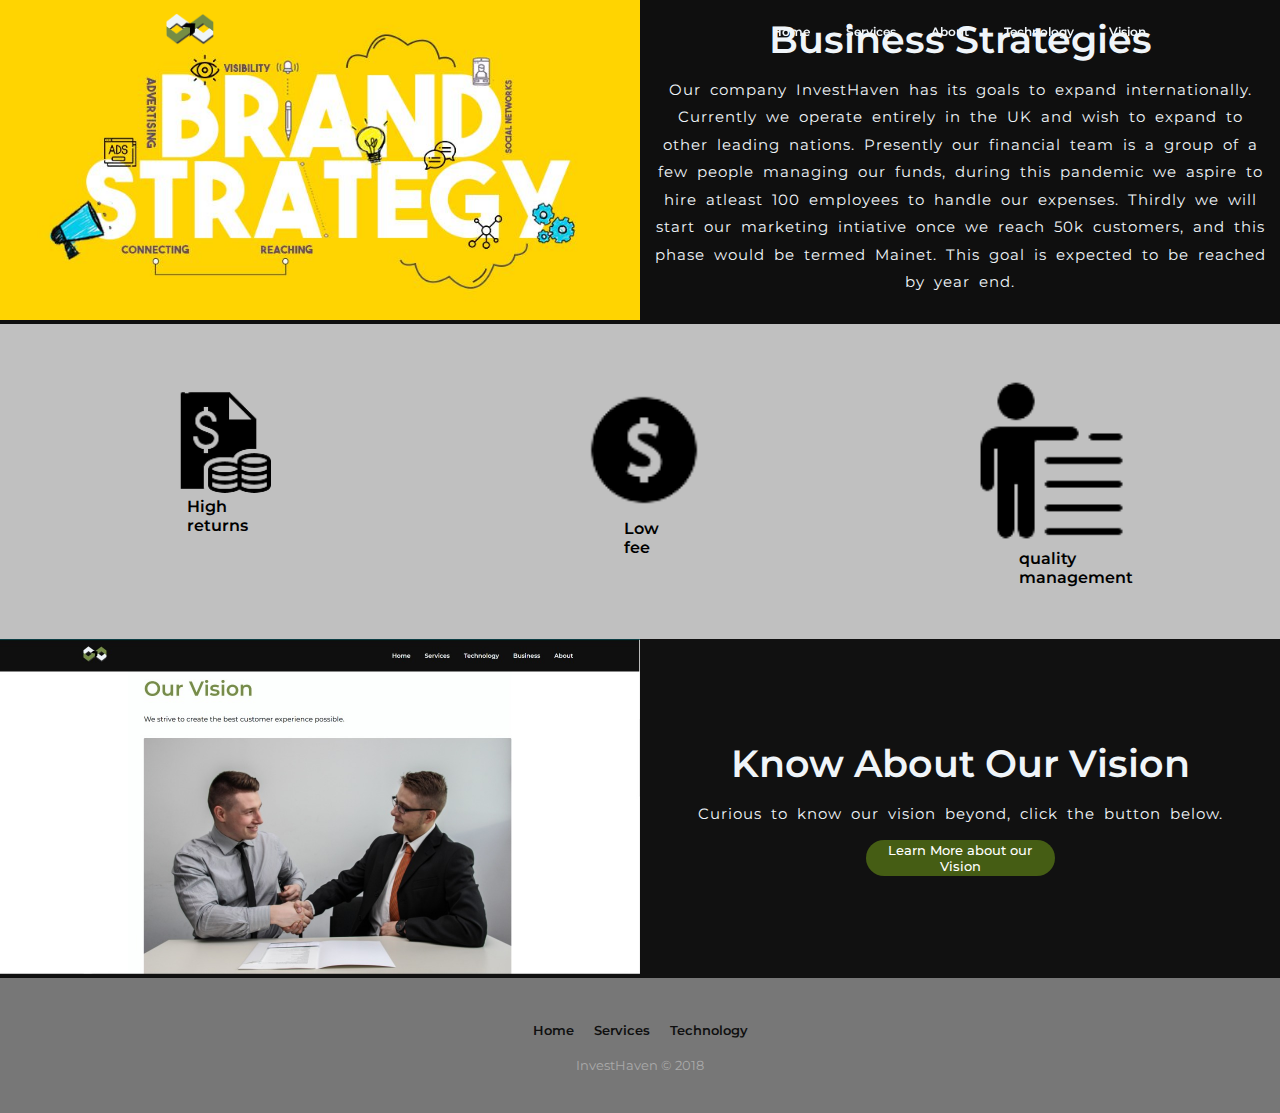
<file: business.html>
<!DOCTYPE html>
<html lang="en">
<head>
    <meta charset="UTF-8">
    <meta http-equiv="X-UA-Compatible" content="IE=edge">
    <meta name="viewport" content="width=device-width, initial-scale=1.0">
    <link rel="shortcut icon" type="image/jpg" href="favicon.ico"/>
    <link rel="stylesheet" href="business.css">
    <script src="https://cdnjs.cloudflare.com/ajax/libs/jquery/3.6.0/jquery.min.js" charset="utf-8"></script>
    <title>InvestHaven</title>
</head>
<body>
    <div class="container-user" id="navbar">
                <header>
            <img src="logo.png" class="logo" alt="logo">

                    <nav >


                        <ul id="nav">
                            <a href="../investHaven/index.html"><li>Home</li></a>
                            <a href="service.html"><li>Services</li></a>
                            <a href="creator.html"><li>About</li></a>
                            <a href="functionailty.html"><li>Technology</li></a>
                            <a href="vision.html"><li>Vision</li></a>
                        </ul>

                    </nav>
                </header>
        </div>

        <div class="sustain-file">
            <div class="sustainable-img">
                <div id="carousel" class="carousel slide" data-mdb-ride="carousel">
                  <div class="carousel-inner">
                    <div class="carousel-item active">
                      <img src="blogimage.jpg" class="d-block w-100" alt="..."/>
                    </div>
                  </div>
                </div>
              </div>
            <div class="sustainable-txt">
              <h2>Business Strategies</h2>
              <p class="text-align"> Our company InvestHaven has its goals to expand internationally. Currently we operate entirely in the UK and wish to expand to other leading nations. Presently our financial team is a group of a few people managing our funds, during this pandemic we aspire to hire atleast 100 employees to handle our expenses. Thirdly we will start our marketing intiative once we reach 50k customers, and this phase would be termed Mainet. This goal is expected to be reached by year end. </p>
            </div>

          </div>
        </section>


        <section class="data">
          <div class="data1">
              <img src="icons8-investment-100-removebg-preview.png" alt="rocket">
              <p class="companies">High returns</p>

          </div>
          <div class="data2" >
              <img src="icons8-cheap-2-64-removebg-preview.png" alt="people">
              <p class="companies" id = "daily">Low fee</p>

          </div>
          <div class="data3" >
              <img src="icons8-management-100-removebg-preview.png" alt="people">
              <p class="companies" id = "total">quality management</p>

          </div>
      </section>





    <div class="sustain-file" id = "random_colour">
        <div class="sustainable-img">
            <div id="carousel" class="carousel slide" data-mdb-ride="carousel">
              <div class="carousel-inner">
                <div class="carousel-item active">
                  <img src="pepe.jpeg" class="d-block w-100" alt="..."/>
                </div>
              </div>
            </div>
       </div>

        <div class="sustainable-txt">
          <h2>Know About Our Vision</h2>
          <p>Curious to know our vision beyond, click the button below.  </p>
          <a href="vision.html"><button type="button" class="btn-infom" >Learn More about our Vision</button></a>
        </div>

    </div>

        <div class="footer">
          <div class="footer-basic">

            <footer>
                <!-- <div class="social"><a href="#"><img src="https://i.ibb.co/x7P24fL/facebook.png" class="footer-img"/></a></a><a href="#"><img src="https://i.ibb.co/ySwtH4B/instagram.png" class="footer-img"/></a><a href="#"><img src="https://i.ibb.co/Wnxq2Nq/twitter.png" class="footer-img"/></a></div> -->
                <ul class="list-inline">
                    <li class="list-inline-item"><a href="../investHaven/index.html">Home</a></li>
                    <li class="list-inline-item"><a href="service.html">Services</a></li>
                    <li class="list-inline-item"><a href="functionailty.html">Technology</a></li>
                </ul>
                <p class="copyright">InvestHaven © 2018</p>
            </footer>
        </div>
        </div>

        <script type = "text/javascript">
    $(document).ready(function() {
    var card = $(".card");

    $(window).scroll(function() {

        var height = $('#navbar').height();
        var scrollTop = $(window).scrollTop();

        if (scrollTop >= height) {
            $('#navbar').addClass('sticky');
        } else {
            $('#navbar').removeClass('sticky');
        }

    });
});</script>
</body>
</html>
</file>
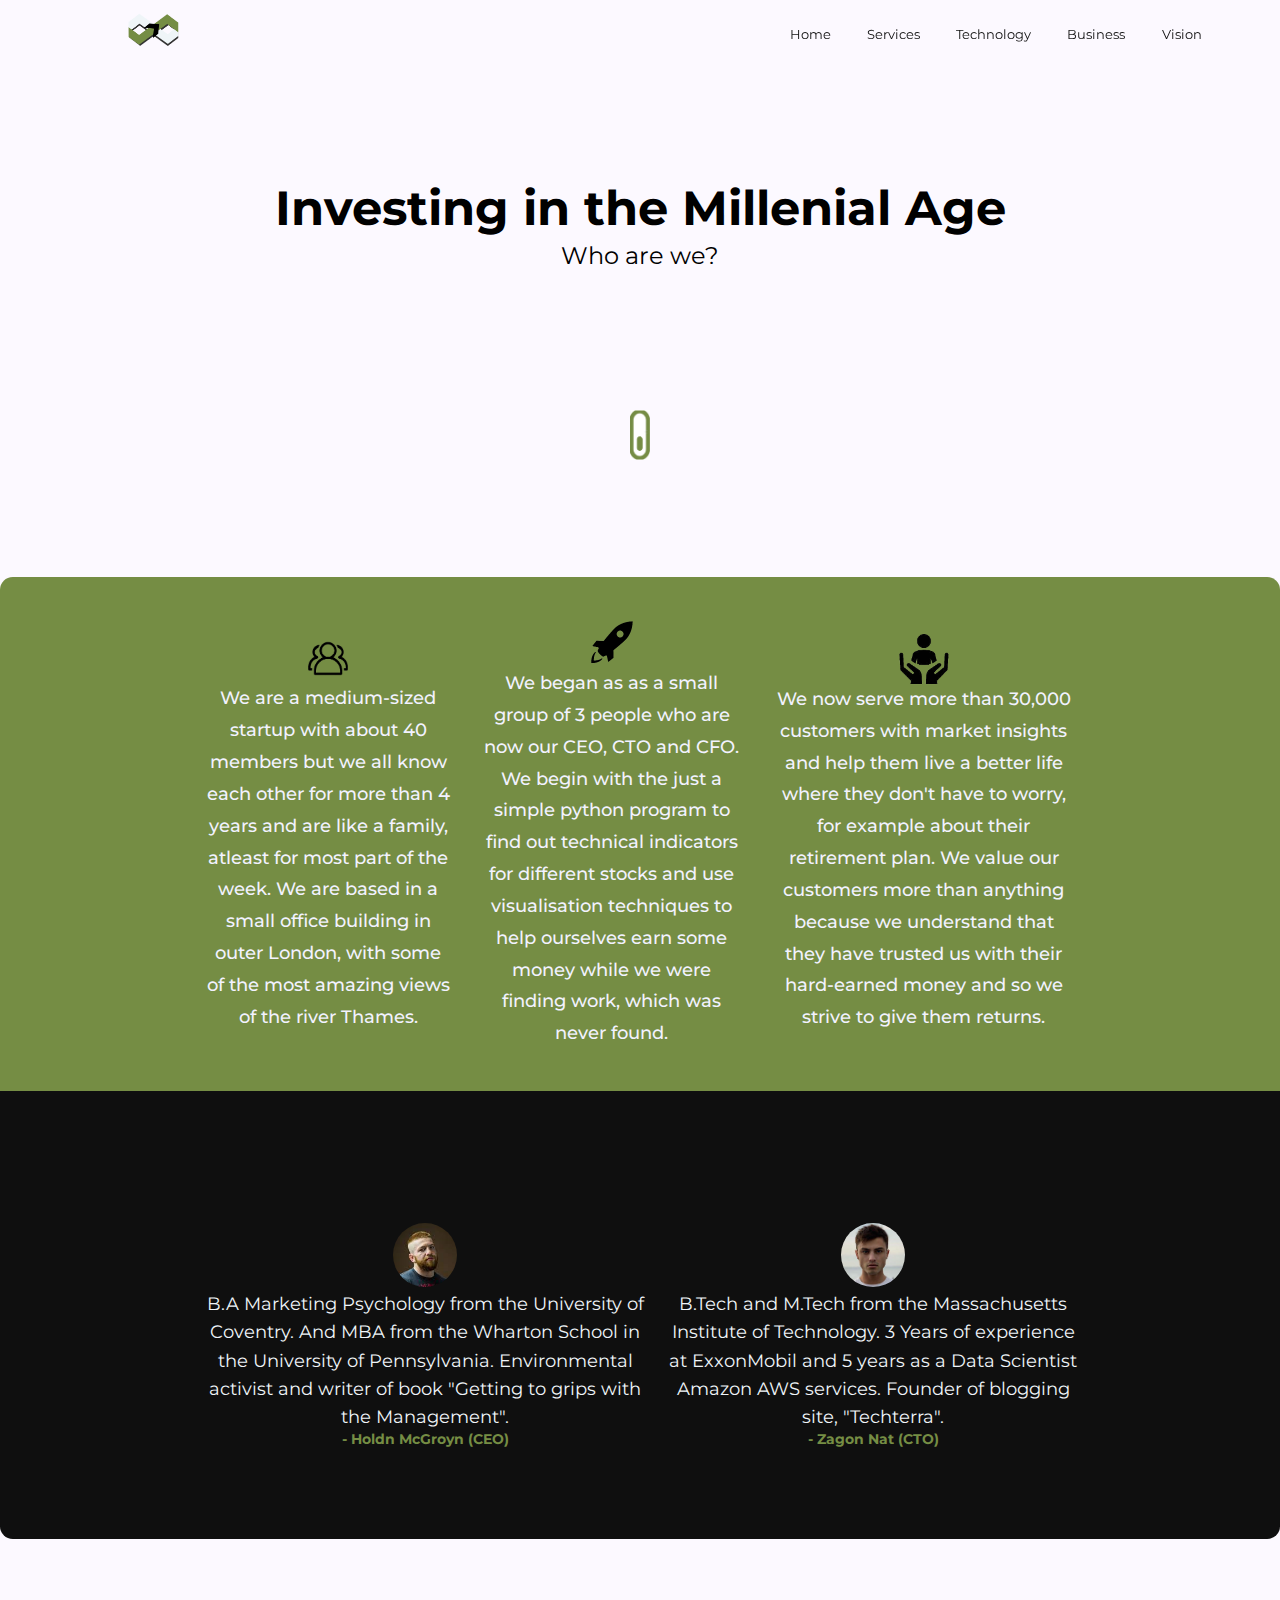
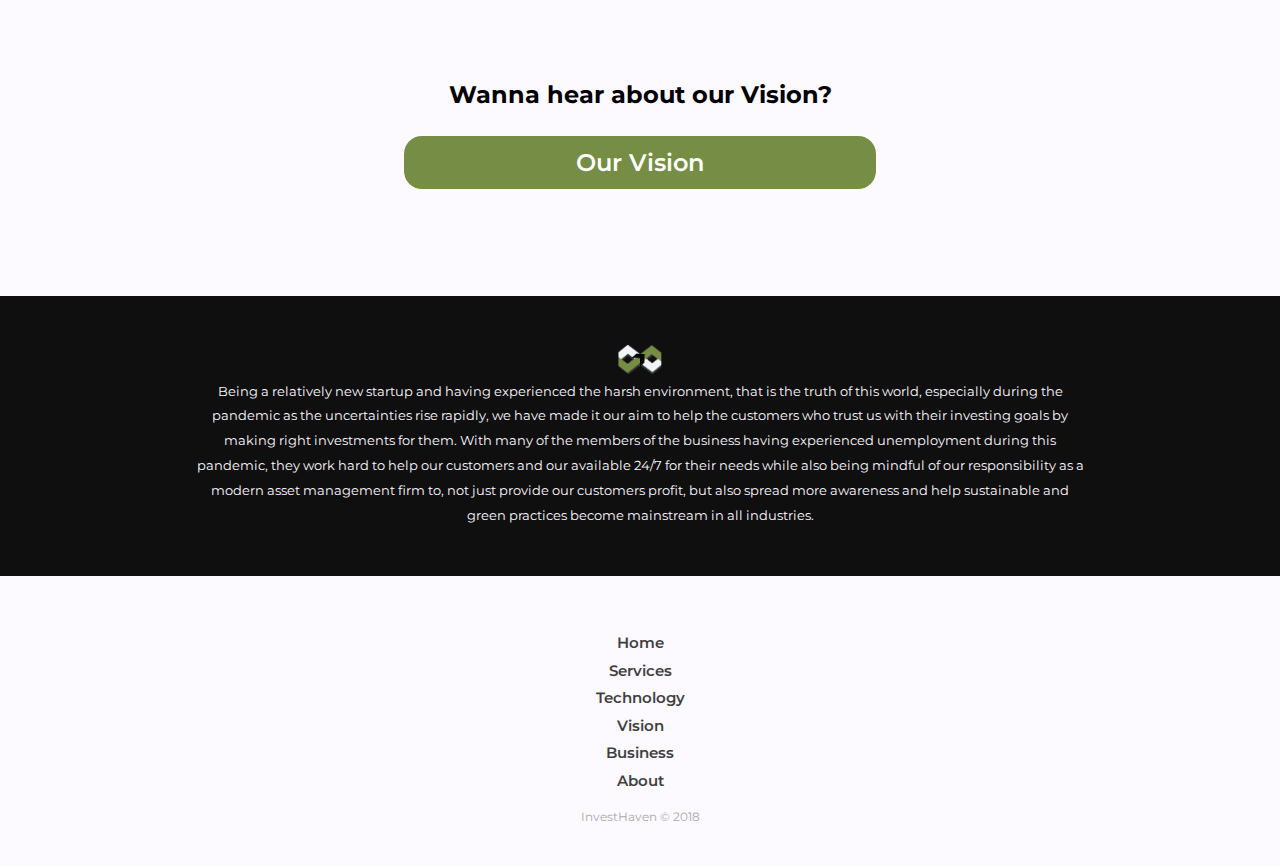
<file: creator.html>
<!DOCTYPE html>
<html lang="en">
	<head>
		<meta charset="UTF-8">
		<meta name="viewport" content="width=device_width, initial-scale=1.0">
		<meta http-equiv="X-UA-Compatible" content="ie=edge">
		<title>InvestHaven</title>
		<link rel="shortcut icon" type="image/jpg" href="favicon.ico"/>
		<link href="https://cdn.jsdelivr.net/npm/bootstrap@5.0.2/dist/css/bootstrap.min.css" rel="stylesheet" integrity="sha384-EVSTQN3/azprG1Anm3QDgpJLIm9Nao0Yz1ztcQTwFspd3yD65VohhpuuCOmLASjC" crossorigin="anonymous">
<script src="https://ajax.googleapis.com/ajax/libs/jquery/3.5.1/jquery.min.js"></script>
   <script src="https://cdn.jsdelivr.net/npm/bootstrap@5.0.2/dist/js/bootstrap.bundle.min.js" integrity="sha384-MrcW6ZMFYlzcLA8Nl+NtUVF0sA7MsXsP1UyJoMp4YLEuNSfAP+JcXn/tWtIaxVXM" crossorigin="anonymous"></script>
		<link rel="stylesheet" type="text/css" href="creator.css">
	</head>
	<body>
		<div class="container-user" id="navbar">
			<header>
        <img src="logo.png" class="logo" alt="logo">

				<nav>
					<ul id="nav">
						<a href="../investHaven/index.html"><li>Home</li></a>
						<a href="service.html"><li>Services</li></a>
            <a href="functionailty.html"><li>Technology</li></a>
            <a href="business.html"><li>Business</li></a>
						<a href="vision.html"><li>Vision</li></a>
					</ul>
				</nav>
			</header>
		</div>
		<!-- <div class="container-user" id="navbar">
			<header>

				<img src="images/logo.png" class="logo" alt="logo">

				<nav>
					<a href="#" class="hide-desktop" >
						<img src="images/ham.svg" alt="toggle-menu" class="menu" id="menu">
					</a>

					<ul id="nav" class="show-desktop hide-mobile">
						<li id="exit" class="exit-btn hide-dekstop"><span><img src="images/exit.svg" alt="exit menu button"></span></li>
						<a href="#home"><li>Home</li></a>
						<!-- <a href="#services"><li>Services</li></a> -->
						<!--<a href="#about"><li>About</li></a>
						<a href="#contact"><li>Contact</li></a>
					</ul>
				</nav>
			</header>
		</div> -->
		<div class="container">




			<section>
				<!-- <img src="images/server.svg" alt="server graphic" class="server"> -->

				<h1>Investing in the Millenial Age</h1>
				<p class="subhead">Who are we?</p>

				<img src="greenscroller.png" alt="scroll hint" class="scroll hide-mobile show-desktop">
			</section>

		</div>

		<div class="green-container">
			<div class="container">
				<ul>
					<li>
						<img src="team.png" alt="calender">
						<p>We are a medium-sized startup with about 40 members but we all know each other for more than 4 years and are like a family, atleast for most part of the week. We are based in a small office building in outer London, with some of the most amazing views of the river Thames. </p>
					</li>
					<li>
						<img src="startup.png" class="startup-img" style="width:25%" alt="calender">
						<p>We began as as a small group of 3 people who are now our CEO, CTO and CFO. We begin with the just a simple python program to find out technical indicators for different stocks and use visualisation techniques to help ourselves earn some money while we were finding work, which was never found.</p>
					</li>
					<li>
						<img src="customer-exp.png" style="width:25%" alt="calender">
						<p>We now serve more than 30,000 customers with market insights and help them live a better life where they don't have to worry, for example about their retirement plan. We value our customers more than anything because we understand that they have trusted us with their hard-earned money and so we strive to give them returns.</p>
					</li>
				</ul>
			</div>
		</div>

		<div class="gray-container">
			<div class="container">
				<ul>
					<li>
						<figure>
							<img src="ginger.jfif" alt="user">
							<blockquote>B.A Marketing Psychology from the University of Coventry. And MBA from the Wharton School in the University of Pennsylvania. Environmental activist and writer of book "Getting to grips with the Management".</blockquote>
							<figcaption>- Holdn McGroyn (CEO)</figcaption>
						</figure>
					</li>
					<li>
						<figure>
							<img src="cto.png" alt="user">
							<blockquote>B.Tech and M.Tech from the Massachusetts Institute of Technology. 3 Years of experience at ExxonMobil and 5 years as a Data Scientist Amazon AWS services. Founder of blogging site, "Techterra".</blockquote>
							<figcaption>- Zagon Nat (CTO)</figcaption>
						</figure>
					</li>
				</ul>
			</div>
		</div>

		<div class="container cta-container">
			<h2>Wanna hear about our Vision?</h2>
			<a href="vision.html" class="cta">Our Vision</a>
		</div>

		<footer>
			<div class="pre-footer-container">
				<div class="container">
					<a href="#">
						<img src="logo.png" alt="logo" class="logo">
					</a>
					<p class="address">Being a relatively new startup and having experienced the harsh environment, that is the truth of this world, especially during the pandemic as the uncertainties rise rapidly, we have made it our aim to help the customers who trust us with their investing goals by making right investments for them. With many of the members of the business having experienced unemployment during this pandemic, they work hard to help our customers and our available 24/7 for their needs while also being mindful of our responsibility as a modern asset management firm to, not just provide our customers profit, but also spread more awareness and help sustainable and green practices become mainstream in all industries.</p>

				</div>
			</div>
			<div class="footer">
	      <div class="footer-basic">
	        <footer>
	            <!-- <div class="social"><a href="#"><img src="https://i.ibb.co/x7P24fL/facebook.png" class="footer-img"/></a></a><a href="#"><img src="https://i.ibb.co/ySwtH4B/instagram.png" class="footer-img"/></a><a href="#"><img src="https://i.ibb.co/Wnxq2Nq/twitter.png" class="footer-img"/></a></div> -->
	            <ul class="list-inline">
								<li class="list-inline-item"><a href="../investHaven/index.html">Home</a></li>
								<li class="list-inline-item"><a href="service.html">Services</a></li>
								<li class="list-inline-item"><a href="functionality.html">Technology</a></li>
								<li class="list-inline-item"><a href="vision.html">Vision</a></li>
								<li class="list-inline-item"><a href="business.html">Business</a></li>
								<li class="list-inline-item"><a href="creator.html">About</a></li>
	            </ul>
	            <p class="copyright">InvestHaven © 2018</p>
	        </footer>
	    </div>
	    </div>
		</footer>
		<!-- <div class="format-container"></div> -->





		<script>
		$(document).ready(function() {
			// var card = $(".card");

			$(window).scroll(function() {

					var height = $('#navbar').height();
					var scrollTop = $(window).scrollTop();

					if (scrollTop >= height) {
							$('#navbar').addClass('sticky');
					} else {
							$('#navbar').removeClass('sticky');
					}

			});
		});
			var menu = document.getElementById('menu');
			var nav = document.getElementById('nav');
			var exit = document.getElementById('exit');

			menu.addEventListener('click', function(e){
				nav.classList.toggle('hide-mobile')
				e.preventDefault();
			});

			exit.addEventListener('click', function(e){
				nav.classList.toggle('hide-mobile')
				e.preventDefault();
			});
		</script>
	</body>
</html>
</file>
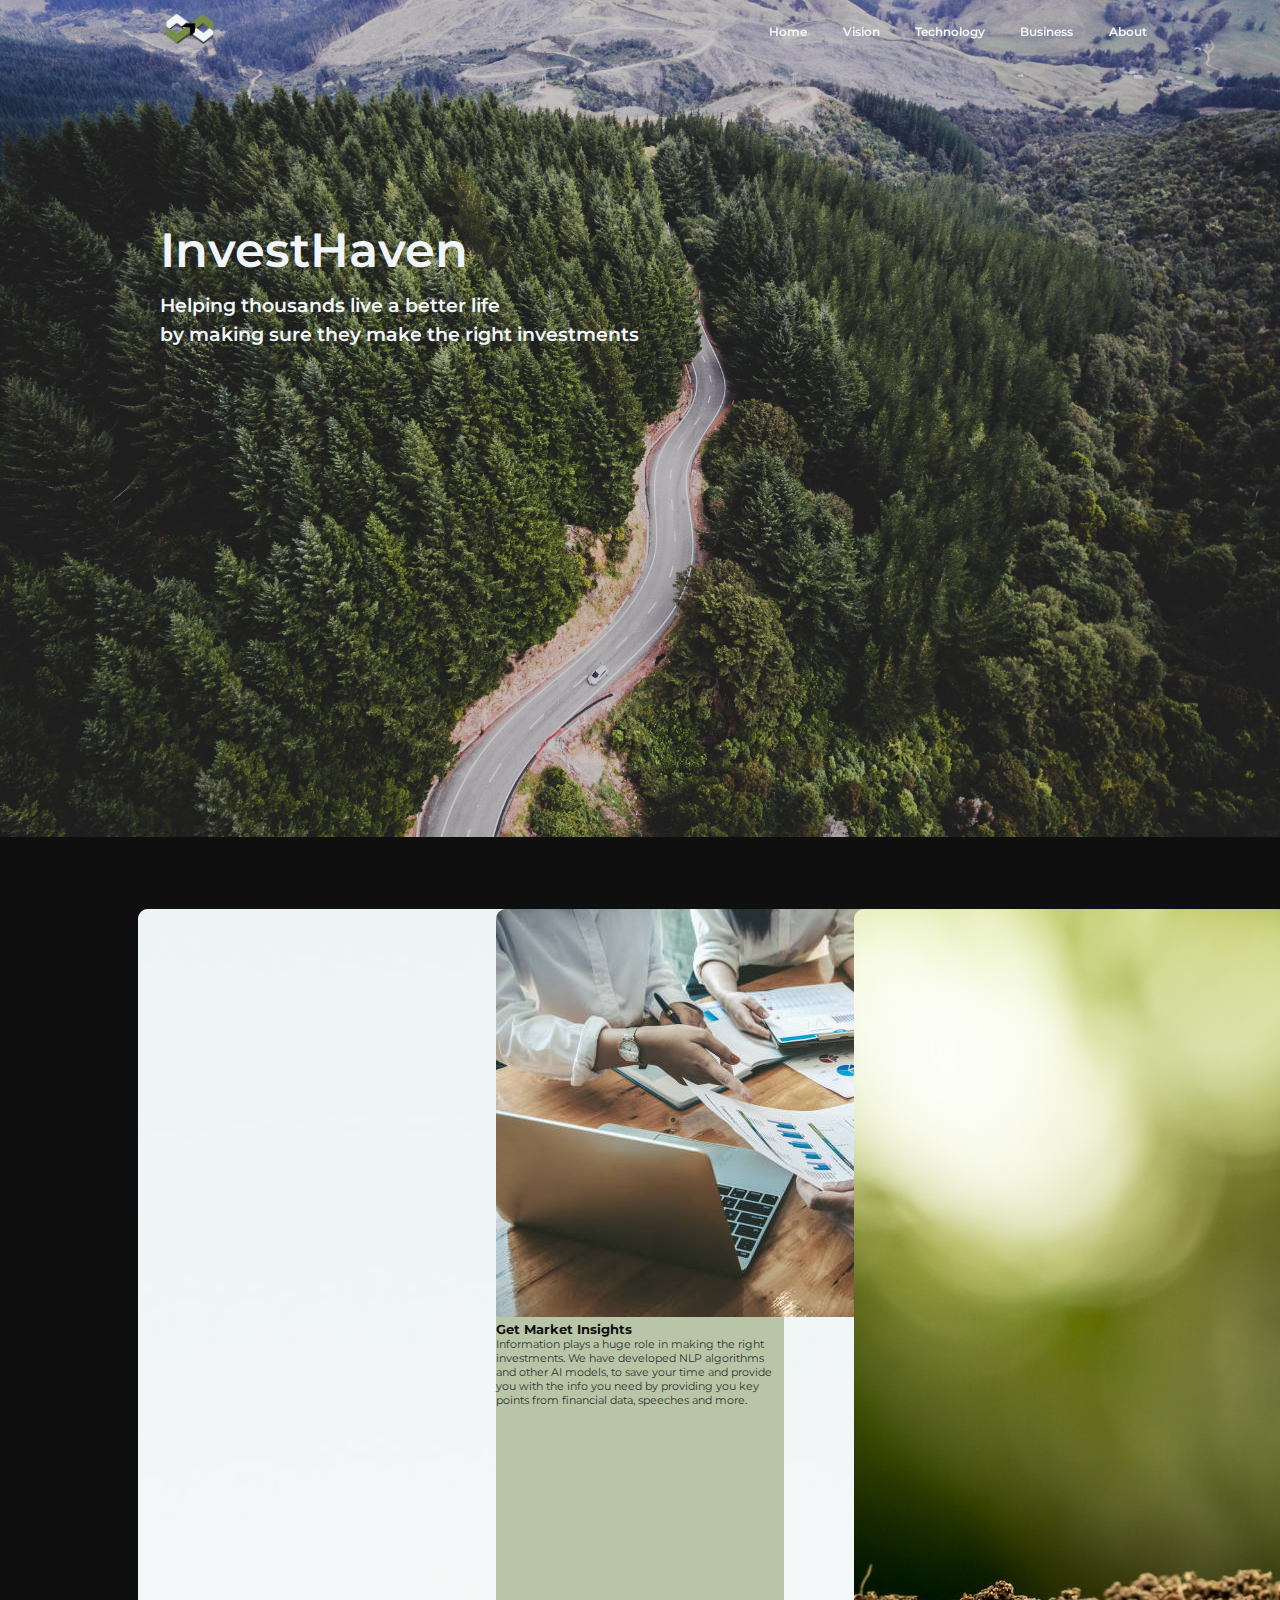
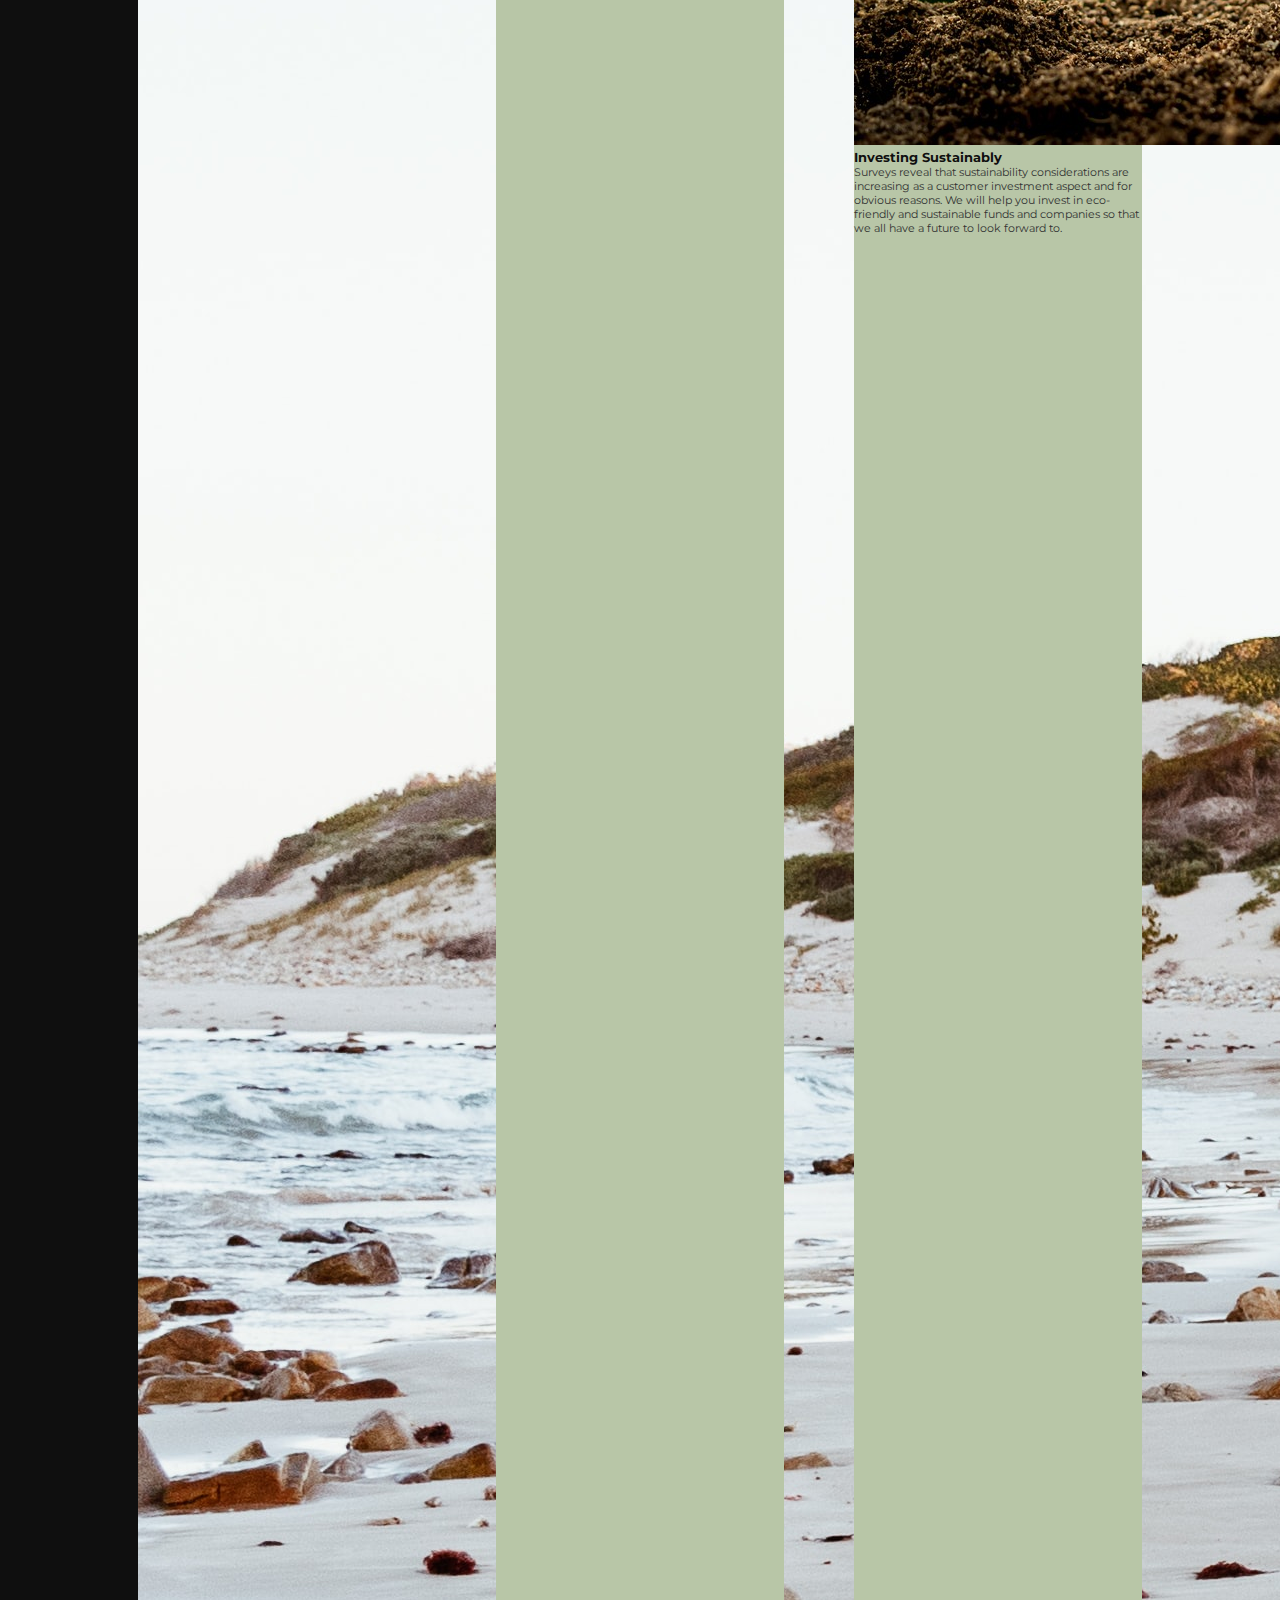
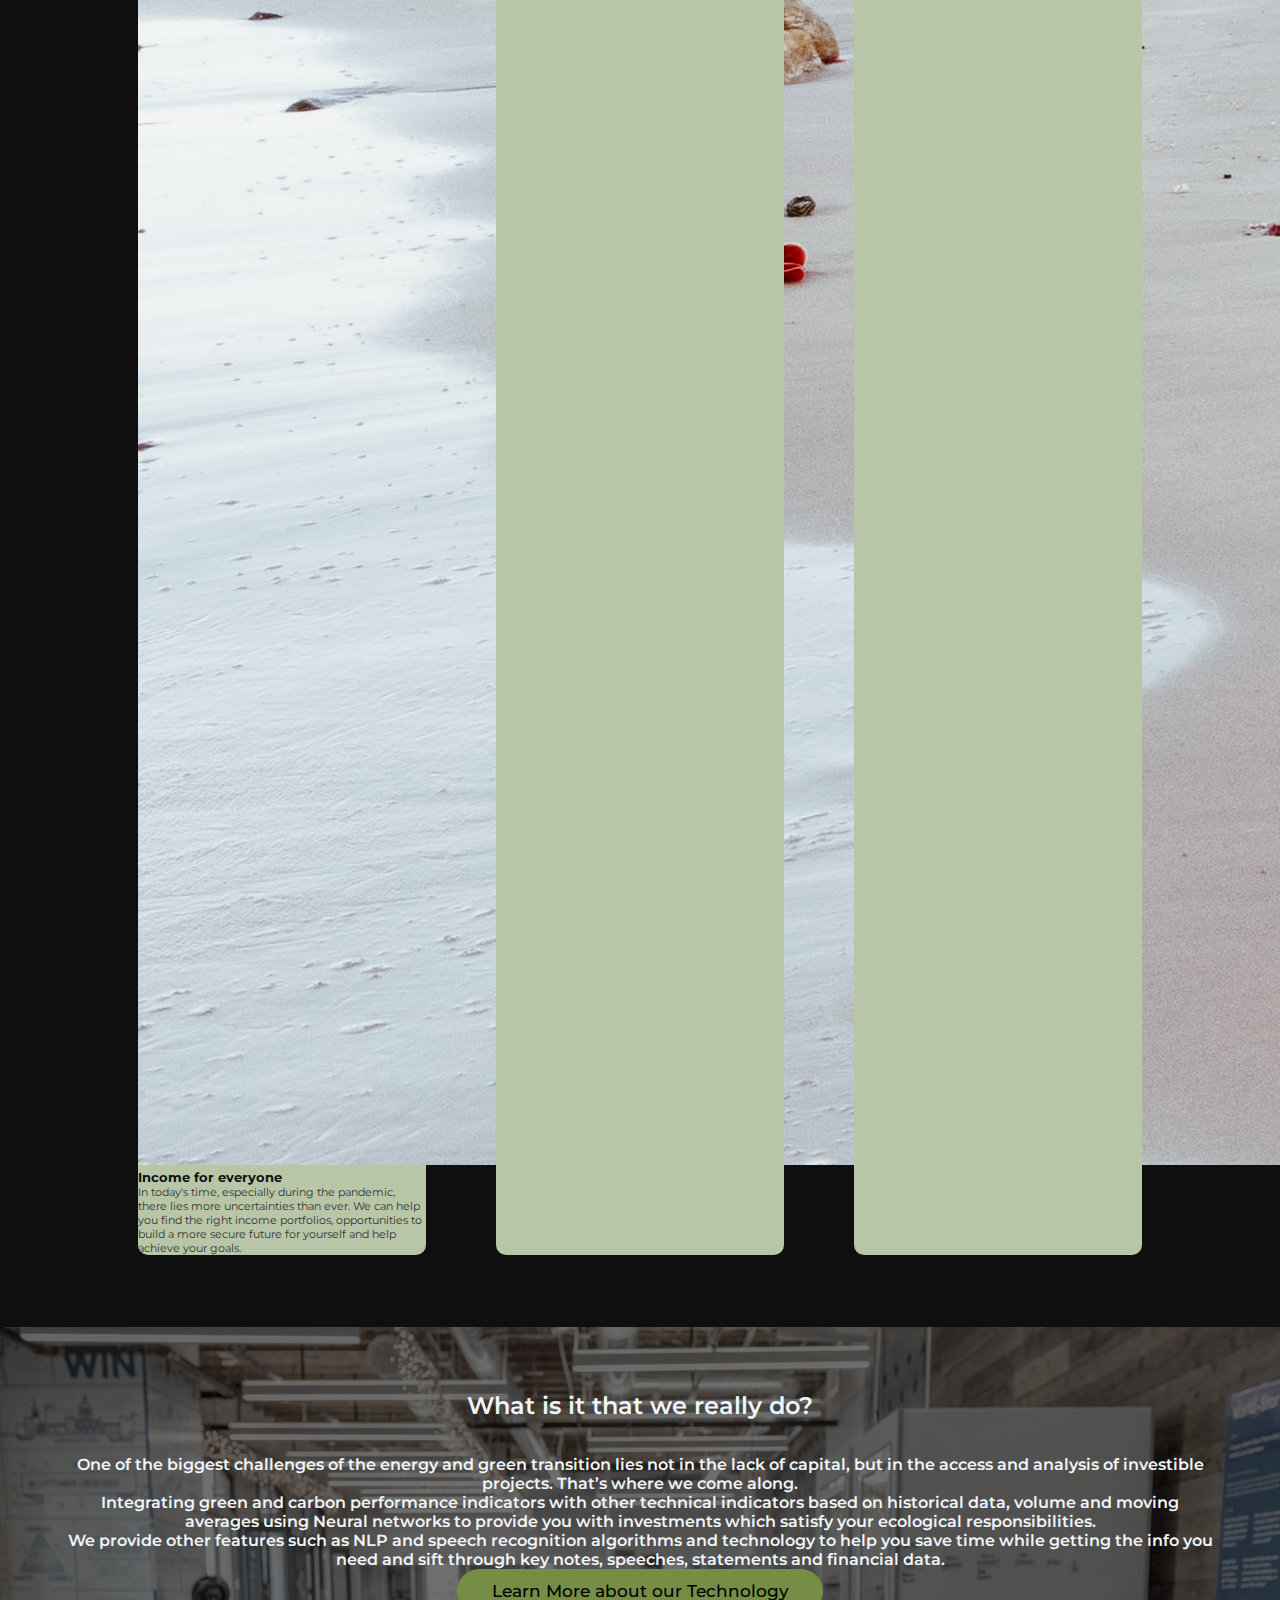
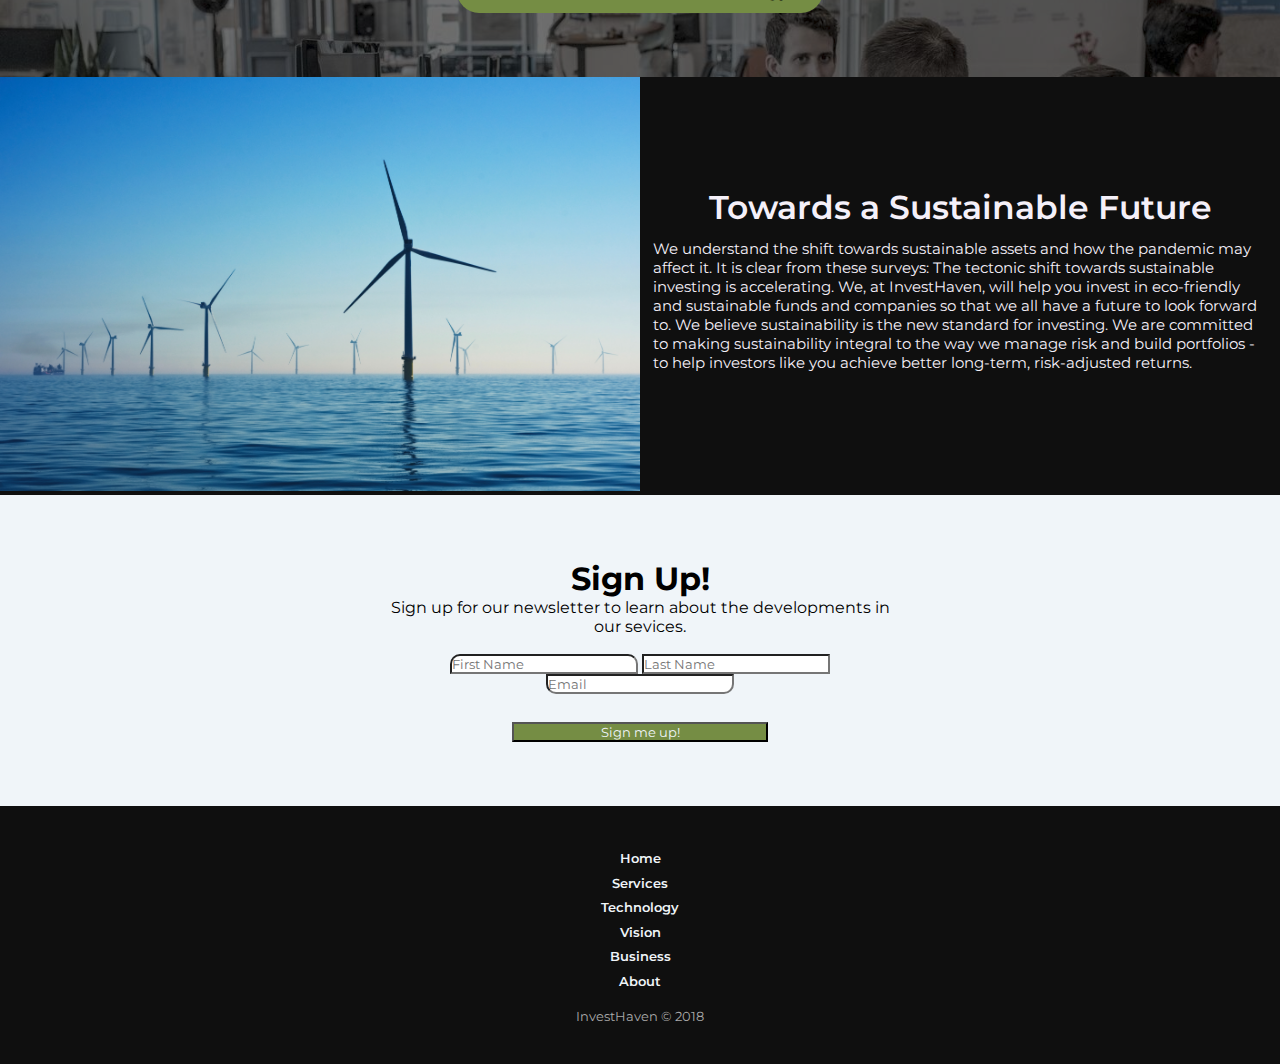
<file: service.html>
<!DOCTYPE html>
<html lang="en" dir="ltr">
  <head>
    <meta charset="utf-8">
    <title>InvestHaven</title>
    <link rel="shortcut icon" type="image/jpg" href="favicon.ico"/>
    <link href="https://cdn.jsdelivr.net/npm/bootstrap@5.0.2/dist/css/bootstrap.min.css" rel="stylesheet" integrity="sha384-EVSTQN3/azprG1Anm3QDgpJLIm9Nao0Yz1ztcQTwFspd3yD65VohhpuuCOmLASjC" crossorigin="anonymous">
    <script src="https://ajax.googleapis.com/ajax/libs/jquery/3.5.1/jquery.min.js"></script>
   <script src="https://cdn.jsdelivr.net/npm/bootstrap@5.0.2/dist/js/bootstrap.bundle.min.js" integrity="sha384-MrcW6ZMFYlzcLA8Nl+NtUVF0sA7MsXsP1UyJoMp4YLEuNSfAP+JcXn/tWtIaxVXM" crossorigin="anonymous"></script>
    <!-- Custom styles -->
    <link rel="stylesheet" href="service.css">
  </head>

  <body>
    <div class="container-head" id="home">
    <div class="container-user" id="navbar">
			<header>
        <img src="logo.png" class="logo" alt="logo">

				<nav>
					<ul id="nav">
            <a href="../investHaven/index.html"><li>Home</li></a>
						<a href="vision.html"><li>Vision</li></a>
            <a href="functionailty.html"><li>Technology</li></a>
            <a href="business.html"><li>Business</li></a>
						<a href="creator.html"><li>About</li></a>
					</ul>
				</nav>
			</header>
		</div>
    <div class="topic">
      <h1>InvestHaven</h1>
      <p>Helping thousands live a better life<br>by making sure they make the right investments</p>
    </div>
    </div>
    <div class="features container-fluid">
    <!-- <div class="buttons-features">
      <button type="button" id="btn-1">Income for everyone</button>
      <button type="button" id="btn-2">Get Market Insights</button>
      <button type="button" id="btn-3">Investing Sustainably</button>
    </div>
      <div class="expand" id="card-1">
        <img src="images/surfboarder.jpg" class="card-img-top" alt="">
        <p class="card-text">In today's time, especially during the pandemic, there lies more uncertainties than ever. We can help you find the right income portfolios, opportunities to build a more secure future for yourself and help achieve your goals.</p>
      </div>
      <div class="expand" id="card-2">
        <img src="images/insight.jpg" class="card-img-top" alt="">
        <p class="card-text">Information plays a huge role in making the right investments but time does too. We have developed NLP algorithms and other AI models, to save your time and provide you with the info you need.</p>
      </div>
      <div class="expand" id="card-3">
        <img src="images/sustainability.jpg" class="card-img-top" alt="">
        <p class="card-text">Surveys reveal that sustainability considerations are increasing as a customer investment aspect and for obvious reasons. We will help you invest in eco-friendly and sustainable funds and companies so that we all have a future to look forward to.</p>
      </div> -->
      <div class="card card-1 col-xl-4 col-md-6 col-sm-12" style="width: 18em;">
        <img src="surfboarder.jpg" class="card-img-top" alt="">
        <div class="card-body">
          <h5 class="card-title">Income for everyone</h5>
          <p class="card-text">In today's time, especially during the pandemic, there lies more uncertainties than ever. We can help you find the right income portfolios, opportunities to build a more secure future for yourself and help achieve your goals.</p>
        </div>
      </div>
      <div class="card card-2 col-xl-4 col-md-6 col-sm-12" style="width: 18em;">
        <img src="insight.jpg" class="card-img-top" alt="">
        <div class="card-body">
          <h5 class="card-title">Get Market Insights</h5>
          <p class="card-text">Information plays a huge role in making the right investments. We have developed NLP algorithms and other AI models, to save your time and provide you with the info you need by providing you key points from financial data, speeches and more.</p>
        </div>
      </div>
      <div class="card card-3 col-xl-4 col-md-6 col-sm-12" style="width: 18em;">
        <img src="sustainability.jpg" class="card-img-top" alt="">
        <div class="card-body">
          <h5 class="card-title">Investing Sustainably</h5>
          <p class="card-text">Surveys reveal that sustainability considerations are increasing as a customer investment aspect and for obvious reasons. We will help you invest in eco-friendly and sustainable funds and companies so that we all have a future to look forward to.</p>
        </div>
      </div>
    </div>

    <div class="wwrd">
      <h2>What is it that we really do?</h2>
      <p> One of the biggest challenges of the energy and green transition lies not in the lack of capital, but in the access and analysis of investible projects. That’s where we come along.</p>
        <p> Integrating green and carbon performance indicators with other technical indicators based on historical data, volume and moving averages using Neural networks to provide you with investments which satisfy your ecological responsibilities.
      </p>
      <p>
        We provide other features such as NLP and speech recognition algorithms and technology to help you save time while getting the info you need and sift through key notes, speeches, statements and financial data.
      </p>
      <a href="functionailty.html"><button type="button" class="btn-infom" >Learn More about our Technology</button></a>
    </div>

    <!-- <div class="sustainability">

      <div class="body">
        <h2>Towards a Sustainable Future</h2>
        <p>We understand the shift towards sustainable assets and how the pandemic may affect it. It is  clear from these surveys: The tectonic shift towards sustainable investing is accelerating. We, at InvestHaven, will help you invest in eco-friendly and sustainable funds and companies so that we all have a future to look forward to. We believe sustainability is the new standard for investing. We are committed to making sustainability integral to the way we manage risk and build portfolios - to help investors like you achieve better long-term, risk-adjusted returns.</p>
      </div>

    </div> -->
    <div class="sustain-file">
      <div class="sustainable-img">
        <div id="carousel" class="carousel slide" data-mdb-ride="carousel">
          <div class="carousel-inner">
            <div class="carousel-item active">
              <img src="offshore-wind.jpg" alt="" >
            </div>
          </div>
        </div>
      </div>
      <div class="sustainable-txt">
        <h2>Towards a Sustainable Future</h2>
        <p>We understand the shift towards sustainable assets and how the pandemic may affect it. It is  clear from these surveys: The tectonic shift towards sustainable investing is accelerating. We, at InvestHaven, will help you invest in eco-friendly and sustainable funds and companies so that we all have a future to look forward to. We believe sustainability is the new standard for investing. We are committed to making sustainability integral to the way we manage risk and build portfolios - to help investors like you achieve better long-term, risk-adjusted returns. </p>
      </div>

    </div>
    <div class="newsletter">
      <div class="form-signin">
        <form >

          <h1 class="h3 mb-3 fw-normal fade-in">Sign Up!</h1>
          <p>Sign up for our newsletter to learn about the developments in our sevices.</p>
          <div class="input-form">
          <input type="text" name="firstName" class="top form-control " id="firstName" placeholder="First Name" required >
          <input type="text" name="lastName" class="form-control middle" id="lastName" placeholder="Last Name" required>
          <input type="email" name="mailID" class="bottom form-control " id="mailID" placeholder="Email" required>
          </div>
          <button class="btn btn-lg btn-primary" type="submit" onclick="signUp()">Sign me up!</button>
          <p class="mt-5 mb-3"></p>
        </form>
      </div>
    </div>


    <div class="footer">
      <div class="footer-basic">
        <footer>
            <!-- <div class="social"><a href="#"><img src="https://i.ibb.co/x7P24fL/facebook.png" class="footer-img"/></a></a><a href="#"><img src="https://i.ibb.co/ySwtH4B/instagram.png" class="footer-img"/></a><a href="#"><img src="https://i.ibb.co/Wnxq2Nq/twitter.png" class="footer-img"/></a></div> -->
            <ul class="list-inline">
                <li class="list-inline-item"><a href="../investHaven/index.html">Home</a></li>
                <li class="list-inline-item"><a href="service.html">Services</a></li>
                <li class="list-inline-item"><a href="functionailty.html">Technology</a></li>
                <li class="list-inline-item"><a href="vision.html">Vision</a></li>
                <li class="list-inline-item"><a href="business.html">Business</a></li>
                <li class="list-inline-item"><a href="creator.html">About</a></li>
            </ul>

            <p class="copyright">InvestHaven © 2018</p>
        </footer>
    </div>
    </div>

    <!-- <div class="exp" style="height:50vh;">
    </div> -->



    <script type="text/javascript">
      $(document).ready(function() {
        var card = $(".card");

        $(window).scroll(function() {

            var height = $('#navbar').height();
            var scrollTop = $(window).scrollTop();

            if (scrollTop >= height) {
                $('#navbar').addClass('sticky');
            } else {
                $('#navbar').removeClass('sticky');
            }

        });
      });

      function signUp(){
        $(".form-signin form p").text("Signed up successfully!");
      };
    </script>
  </body>
</html>
</file>
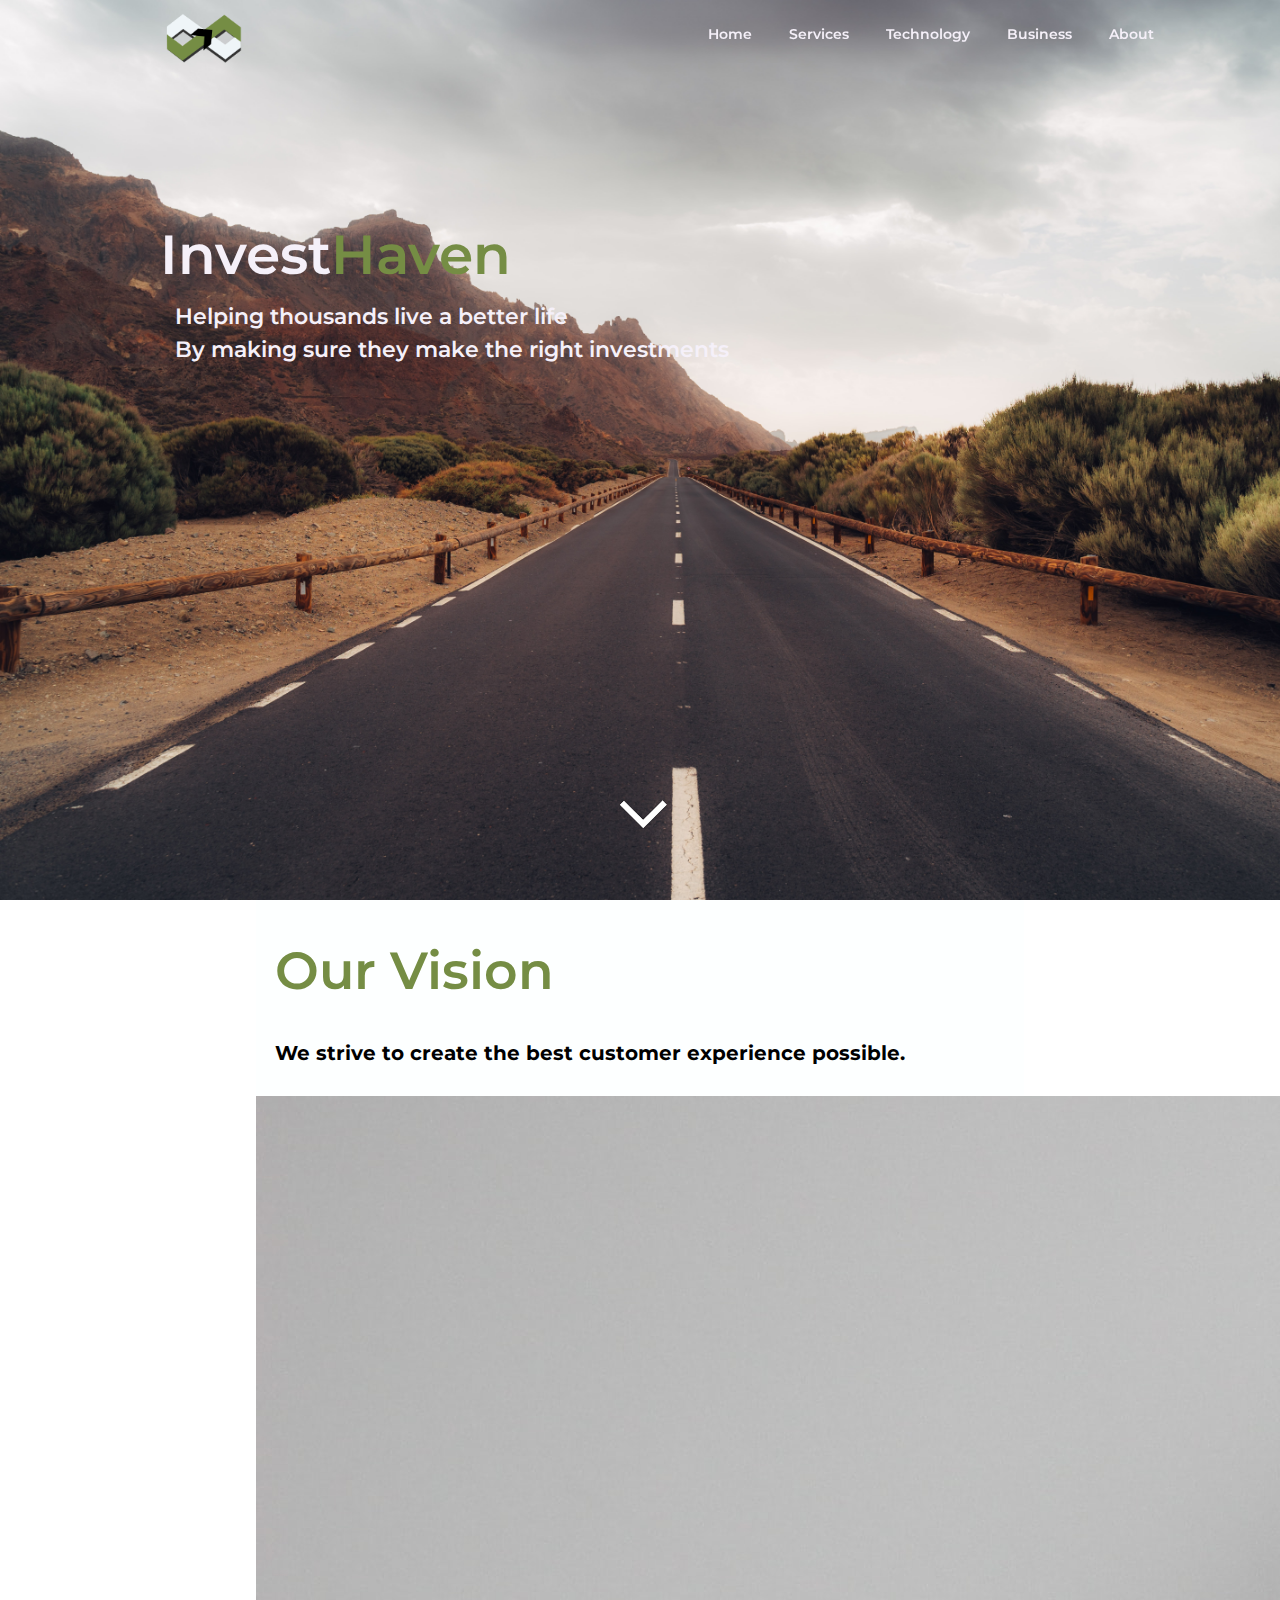
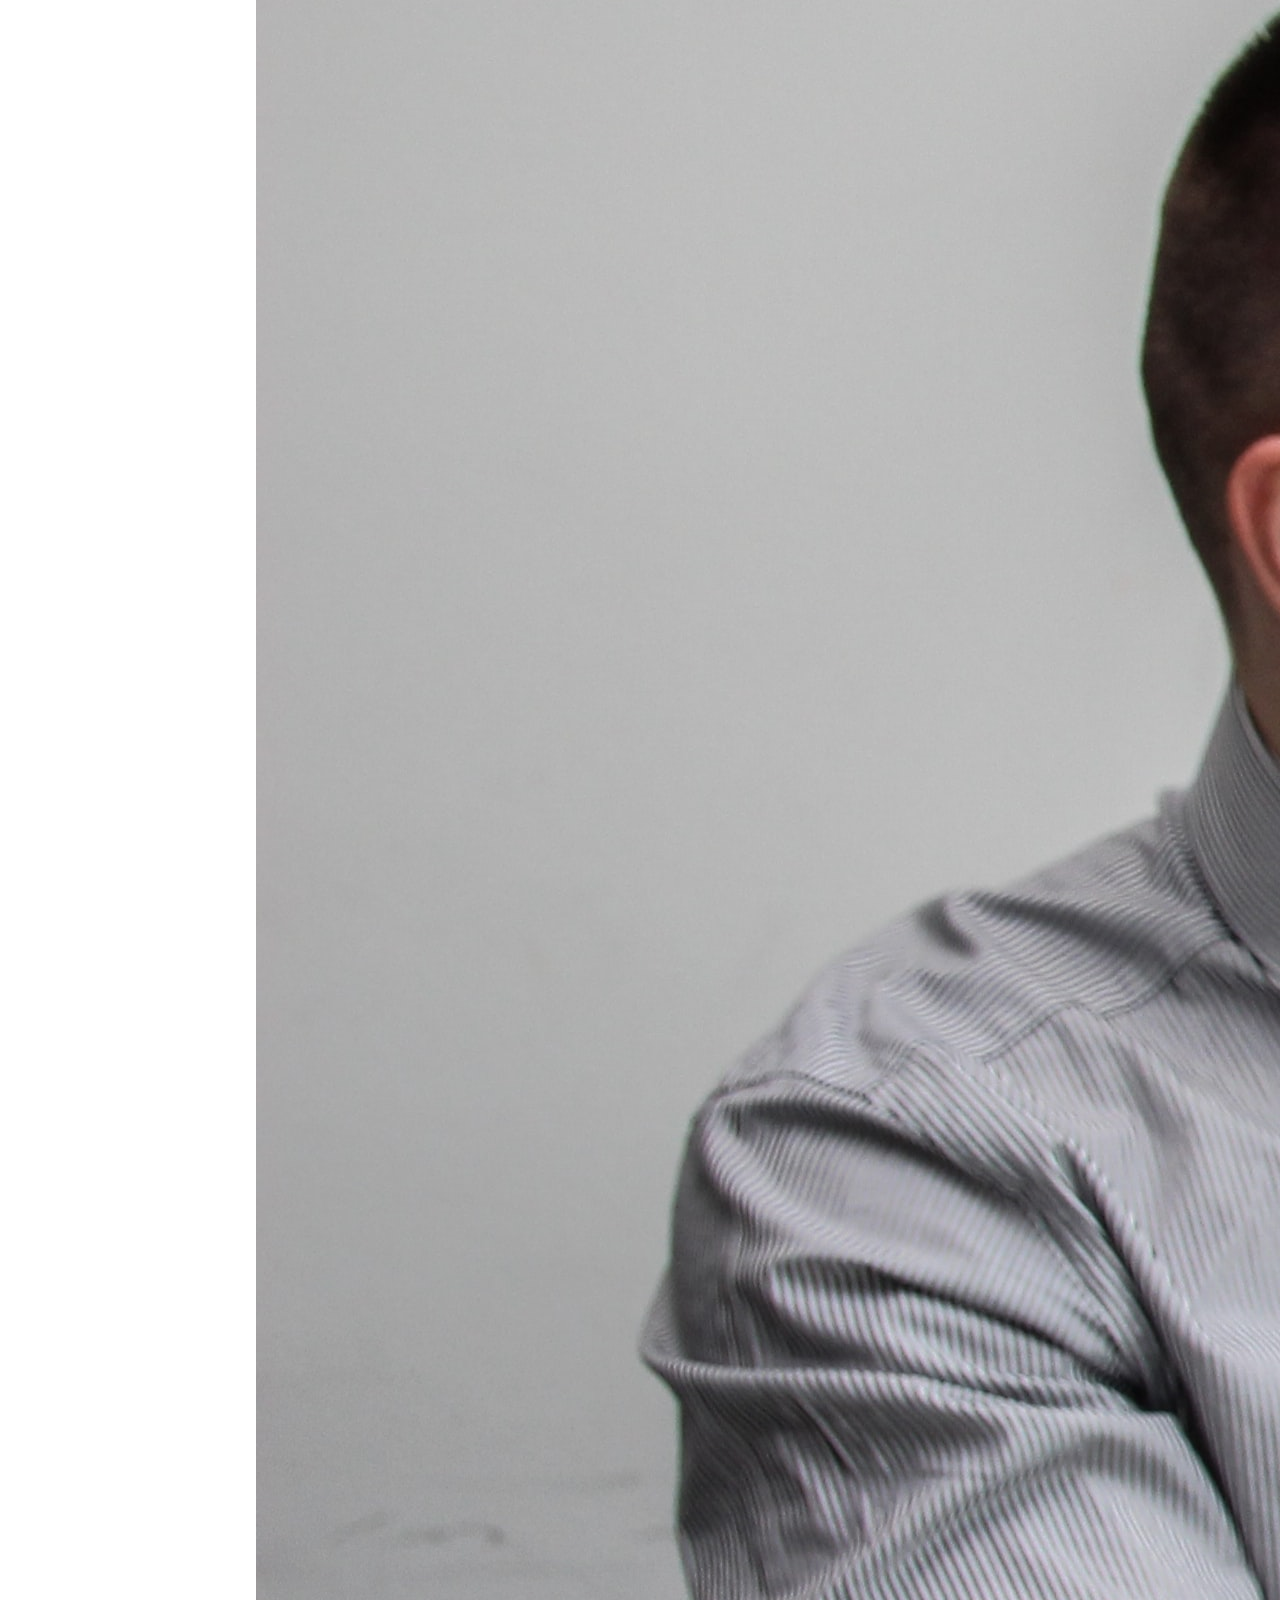
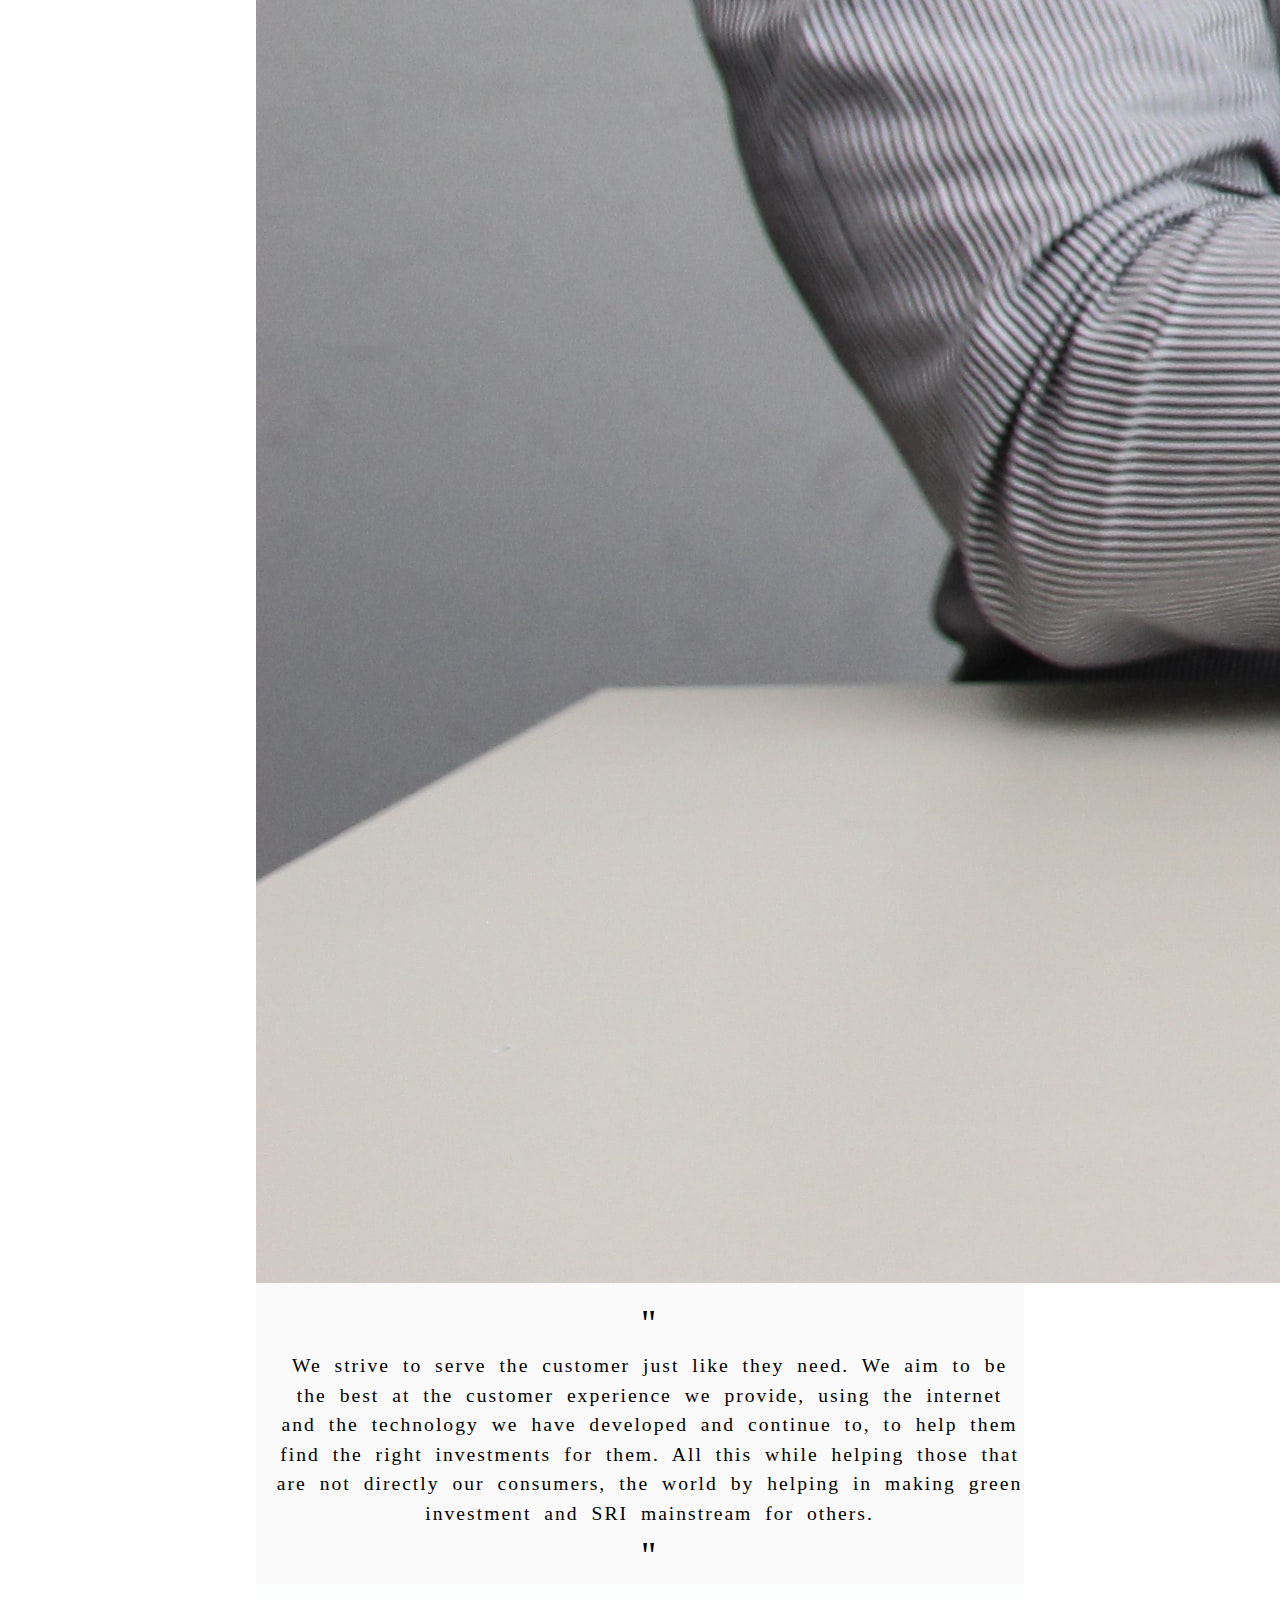
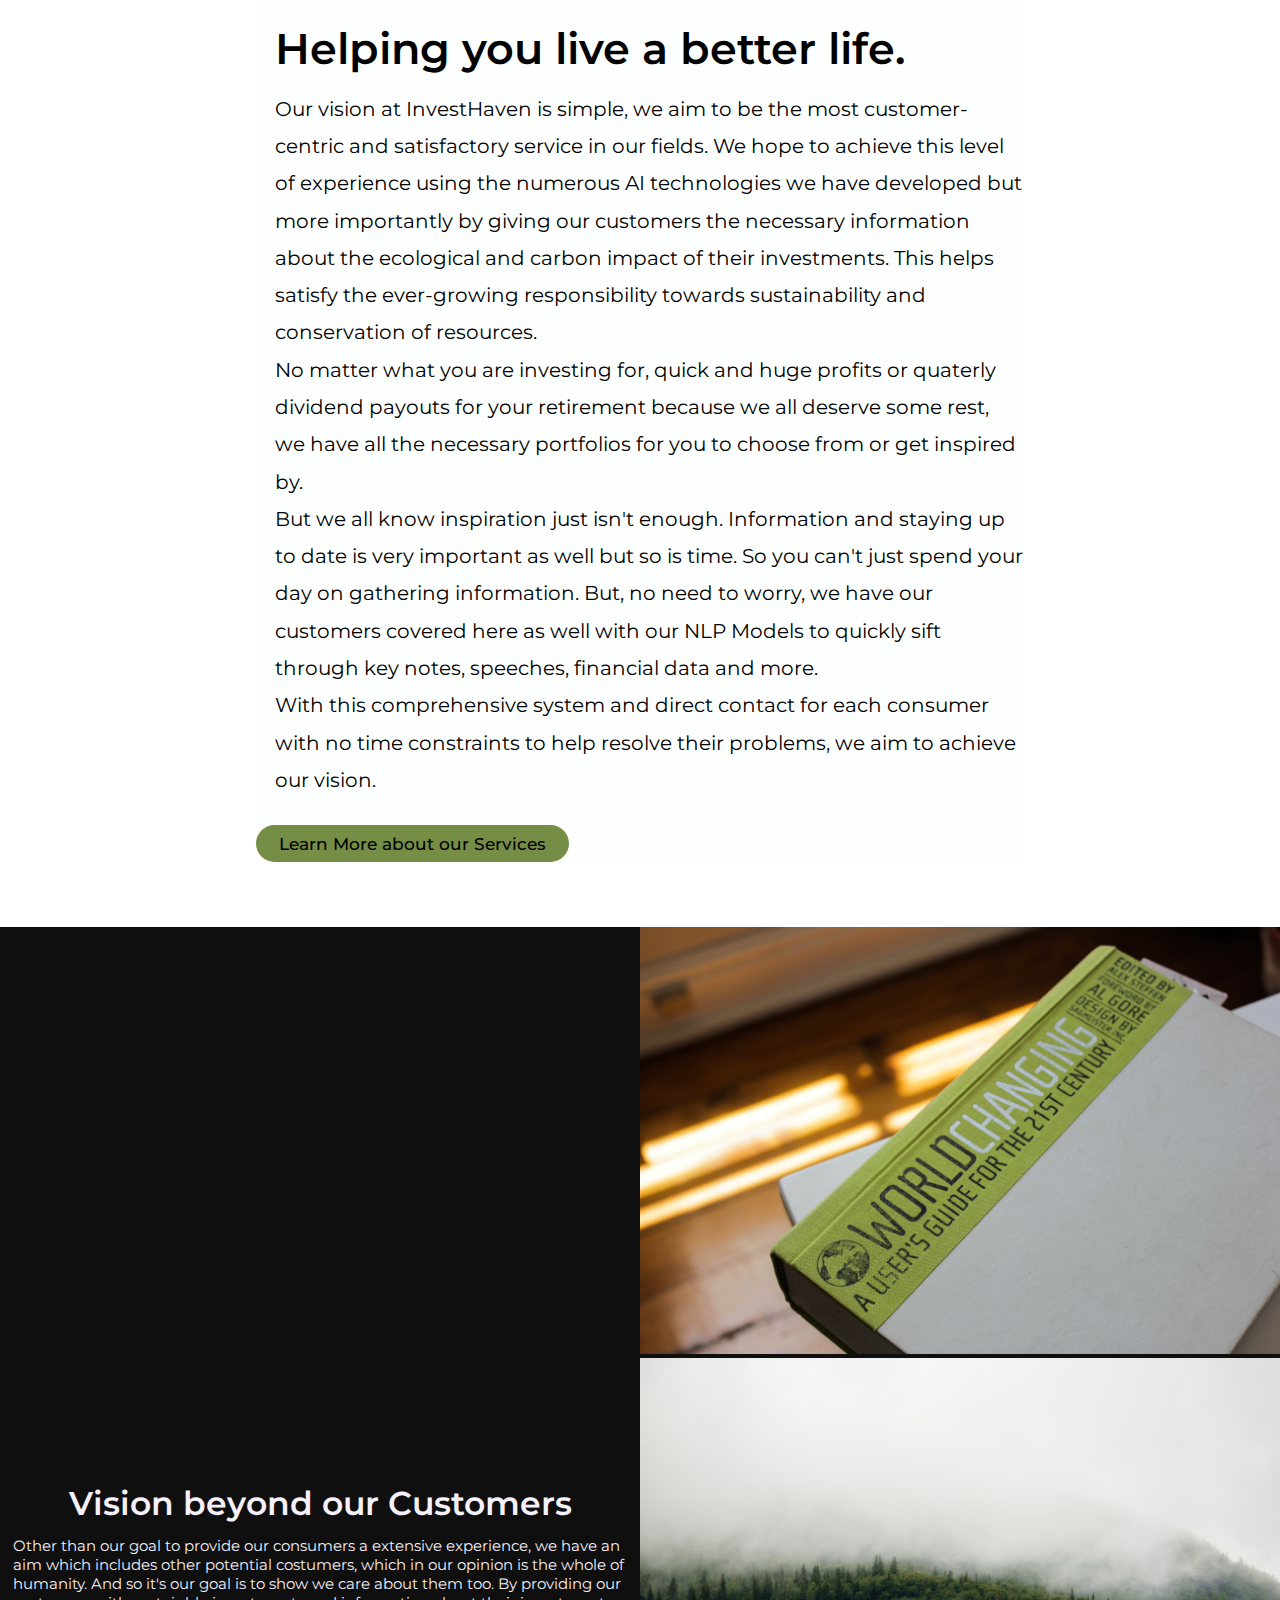
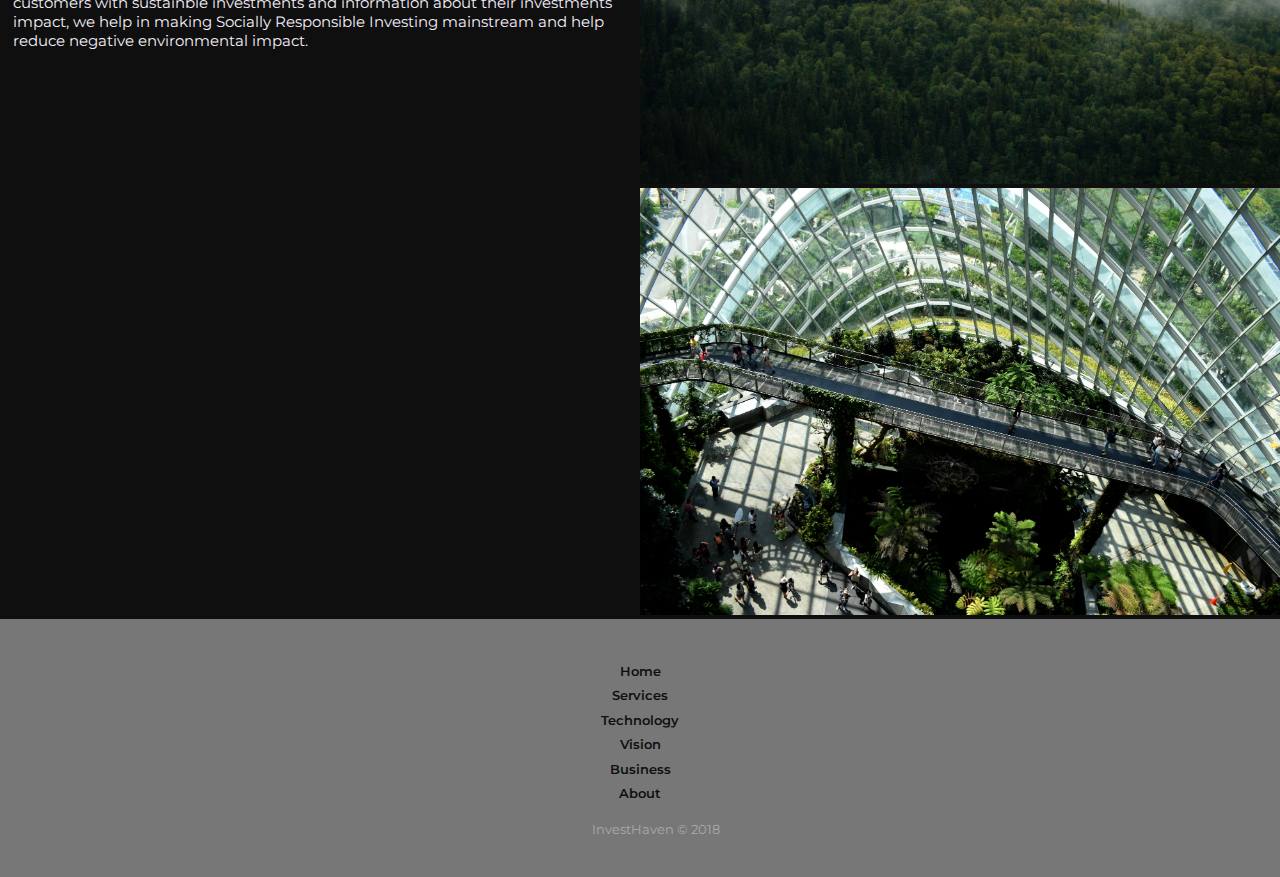
<file: vision.html>
<!DOCTYPE html>
<html lang="en" dir="ltr">
  <head>
    <meta charset="utf-8">
    <title>InvestHaven</title>
    <link rel="shortcut icon" type="image/jpg" href="favicon.ico"/>
    <link href="https://cdn.jsdelivr.net/npm/bootstrap@5.0.2/dist/css/bootstrap.min.css" rel="stylesheet" integrity="sha384-EVSTQN3/azprG1Anm3QDgpJLIm9Nao0Yz1ztcQTwFspd3yD65VohhpuuCOmLASjC" crossorigin="anonymous">
    <script src="https://ajax.googleapis.com/ajax/libs/jquery/3.5.1/jquery.min.js"></script>
   <script src="https://cdn.jsdelivr.net/npm/bootstrap@5.0.2/dist/js/bootstrap.bundle.min.js" integrity="sha384-MrcW6ZMFYlzcLA8Nl+NtUVF0sA7MsXsP1UyJoMp4YLEuNSfAP+JcXn/tWtIaxVXM" crossorigin="anonymous"></script>
    <!-- Custom styles -->
    <link rel="stylesheet" href="vision.css">
  </head>
  <body>
    <div class="container-head" id="home">
    <div class="container-user" id="navbar">
			<header>
        <img src="logo.png" class="logo" alt="logo">

				<nav>
					<ul id="nav">
						<a href="../investHaven/index.html"><li>Home</li></a>
						<a href="service.html"><li>Services</li></a>
            <a href="functionailty.html"><li>Technology</li></a>
            <a href="business.html"><li>Business</li></a>
						<a href="creator.html"><li>About</li></a>
					</ul>
				</nav>
			</header>
		</div>
    <div class="topic fade-in">
      <h1><span>Invest</span>Haven</h1>
      <p>Helping thousands live a better life<br>By making sure they make the right investments</p>
    </div>
    	<a href="#file"><img src="arrow.png" alt="scroll hint" class="scroll"></a>
    </div>

    <div class="file" id="file">
      <h1>Our Vision</h1>
      <h6>We strive to create the best customer experience possible.</h6>

      <div class="visionary-card">
        <div class="card" style="width: 100%; margin-top:4%; background-color:#fafafa;">
          <img src="consumer.jpg" class="card-img-top" alt="">
          <div class="card-body">

            <p class="card-text"><span class="quotes">"</span>We strive to serve the customer just like they need. We aim to be the best at the customer experience we provide, using the internet and the technology we have developed and continue to, to help them find the right investments for them. All this while helping those that are not directly our consumers, the world by helping in making green investment and SRI mainstream for others.<span class="quotes">"</span></p>
          </div>
        </div>
      </div>

    <h5>Helping you live a better life.</h5>
    <p>Our vision at InvestHaven is simple, we aim to be the most customer-centric and satisfactory service in our fields. We hope to achieve this level of experience using the numerous AI technologies we have developed but more importantly by giving our customers the necessary information about the ecological and carbon impact of their investments. This helps satisfy the ever-growing responsibility towards sustainability and conservation of resources.</p>
    <p>No matter what you are investing for, quick and huge profits or quaterly dividend payouts for your retirement because we all deserve some rest, we have all the necessary portfolios for you to choose from or get inspired by.</p>
    <p>But we all know inspiration just isn't enough. Information and staying up to date is very important as well but so is time. So you can't just spend your day on gathering information. But, no need to worry, we have our customers covered here as well with our NLP Models to quickly sift through key notes, speeches, financial data and more.</p>
    <p>With this comprehensive system and direct contact for each consumer with no time constraints to help resolve their problems, we aim to achieve our vision.</p>
    <a href="service.html"><button type="button" class="btn-infom" >Learn More about our Services</button></a>
    </div>

    <div class="sustain-file">
      <div class="sustainable-txt">
        <h2>Vision beyond our Customers</h2>
        <p>Other than our goal to provide our consumers a extensive experience, we have an aim which includes other potential costumers, which in our opinion is the whole of humanity. And so it's our goal is to show we care about them too. By providing our customers with sustainble investments and information about their investments impact, we help in making Socially Responsible Investing mainstream and help reduce negative environmental impact. </p>
      </div>
      <div class="sustainable-img">
        <div id="carousel" class="carousel slide" data-mdb-ride="carousel">
          <div class="carousel-inner">
            <div class="carousel-item active">
              <img src="sustainability-2.jpg" class="" alt="..."/>
            </div>
            <div class="carousel-item">
              <img src="sustainability-5.jpg" class="" alt="..."/>
            </div>
            <div class="carousel-item">
              <img src="sustainability-4.jpg" class="" alt="..."/>
            </div>
          </div>
        </div>
      </div>
    </div>
    <div class="footer">
      <div class="footer-basic">
        <footer>
            <!-- <div class="social"><a href="#"><img src="https://i.ibb.co/x7P24fL/facebook.png" class="footer-img"/></a></a><a href="#"><img src="https://i.ibb.co/ySwtH4B/instagram.png" class="footer-img"/></a><a href="#"><img src="https://i.ibb.co/Wnxq2Nq/twitter.png" class="footer-img"/></a></div> -->
            <ul class="list-inline">
              <li class="list-inline-item"><a href="../investHaven/index.html">Home</a></li>
              <li class="list-inline-item"><a href="service.html">Services</a></li>
              <li class="list-inline-item"><a href="functionality.html">Technology</a></li>
              <li class="list-inline-item"><a href="vision.html">Vision</a></li>
              <li class="list-inline-item"><a href="business.html">Business</a></li>
              <li class="list-inline-item"><a href="creator.html">About</a></li>
            </ul>
            <p class="copyright">InvestHaven © 2018</p>
        </footer>
    </div>
    </div>

    <script type="text/javascript">
      $(document).ready(function() {
        var card = $(".card");

        $(window).scroll(function() {

            var height = $('#navbar').height();
            var scrollTop = $(window).scrollTop();

            if (scrollTop >= height) {
                $('#navbar').addClass('sticky');
            } else {
                $('#navbar').removeClass('sticky');
            }

        });
        var counter =1;
        setInterval(function(){
          $(".carousel-item:nth-child("+ (counter-1) +")").removeClass("active");
          if (counter>3){
            counter=1;
          }
          $(".carousel-item:nth-child("+counter+")").addClass("active");
          counter++;
        }, 3000);
      });
    </script>
  </body>
</html>
</file>
<file: business.css>
@import url('https://fonts.googleapis.com/css2?family=Montserrat:wght@400;600&display=swap');
*{
    margin: 0px;
    padding: 0px;
    font-family:Montserrat;
    box-sizing: border-box;
}

html{
    scroll-behavior: smooth;
}
/*nav bar*/
.container-user{

    text-align:center;
    position:fixed;
    z-index:999;
    top:0;
    width: 100%;
    color:#F0F5F9;
    transition: 0.4s ease;
}

.sticky{
  background-color: #0f0f0fff;
  /* background-color: #0f0f0fbb; */
  color:#F0F5F9;
}

header{
    display: flex;
    justify-content: space-between;
    padding: 1% 3%;
    width:80%;
    margin:0 auto;
  }

nav ul {
    position:inherit;
    background: none;
    width:auto;
    height:auto;
    display:flex;
    padding-top:0;
    margin-bottom:0;
}

nav ul a li{
    display:block;
    width:100%;
    padding: 1vh 1.4vh;
}

li, a{
    font-weight: 500;
    font-size: 0.85em;
    text-decoration: none;
    color:inherit;
    font-weight: 600;
}
nav ul a{
    float:left;
    margin: 1% 1.4%;
}

nav ul a li:hover{
    background-color: #758d44;
    color:black;
    transition: 0.4s ease-in-out;
    border-radius:25px;
}


.logo{
  cursor: pointer;
  margin-right: auto;
  width:5%;
  height:5%;

}
/*nav end*/
/* start of page */
.sustain-file{
  background-color:#0f0f0f;
  display:flex;

  /* height:20vh; */
}
#random_colour{
  background-color: #111;
}

.sustainable-img{
  width:50%;
  height:100%;
  display:inline-block;
  color:#0f0f0f;
  /* background-image:url("images/sustainability-2.jpg"); */
}
.sustainable-img a{
  color:#0f0f0fff;
}
.text-align{
  text-align: center;
}

.sustainable-img :hover{
  letter-spacing: 2px;
  transition: all ease 0.3s;
}

.sustainable-img img{
  width:100%;
  /* background-image:url("images/sustainability-2.jpg"); */
}

.sustainable-txt{
  width:50%;
  display: inline-flex;
  justify-content: center;
  align-items: center;
  flex-direction:column;
  color:#f0f5f9;
}

.sustainable-txt h2{
  font-weight:600;
  font-size: calc(1.75vh + 1.75vw);

}
.sustainable-txt p{
  padding:2%;
  font-size:calc(0.7vh + 0.7vw);
  line-height:1.8;
  letter-spacing: 1px;
  word-spacing: 4px;

}
.btn-infom{
  padding:1% 3%;
  font-size: calc(0.6vh + 0.6vw);
  background-color: #455d14;
  color: white;
  border:1px;
  border-radius: 20px;
  font-weight:500;
}

.btn-infom:hover{
  background-color:#fff;
  color:#111;
  transition: all ease 0.3s;
}
/* .click{
  font-weight: 500;
  font-size: 0.85em;
  text-decoration: none;
  color:inherit;
  font-weight: 600;
}
.click :hover{
  background-color: #758d44;
  color:black;
  transition: 0.4s ease-in-out;
  border-radius:25px;
} */
.card-slider{
  min-height: 100vh;
  display: flex;
  justify-content: center;
  align-items: center;
  flex-direction: column;
  background-color: lightgrey;
  background-size:80vh;
  background-blend-mode:soft-light;
}

.card-content{
  display: flex;
  justify-content: center;
  align-items: center;
  flex-wrap: wrap;
  margin: 30px;

}
.card{
  position: relative;
  top:5px;
  background: #e4e1d8 ;
  max-width: 375px;
  height: 500px;
  margin: 0 4vw 2vh;
  box-shadow: 0 5px 25px rgb(1 1 1 / 20%);
  border-radius:10px;
  overflow: hidden;
  transition: 0.45s;
  display:block;
  text-decoration: none;
  

}


.card2{
 margin-top: 5%;
}
.card3{
  margin-top: 10%;
}
.card:hover{
  transform:scale(1.05);
}
.card-image{
  max-height: 200px;
}
.card-image img{
  max-width: 102%;
  height: auto;

}
.card-info{
  margin-top: 20px;
  position: relative;
  color: #222;
  padding: 10px 20px 20px;
}
#hw{
  margin-top: 2px;
}
.card-info h3{
  font-size: 1.8em;
  font-weight: 800;
  margin-bottom: 5px;
}
.card-info p{
  font-size: 1em;
  margin-bottom: 5px;
}
.container {
  text-align: center;
  padding: 1em;
  margin:150px auto 2%;
  max-width:400px;
  background-color: #D4D4D4;
} 
 
.container h1,
.demo,
.demo-item {
  display: block;
  font-weight: 400;
}
 
.container h1 {
  height: 112px;
  padding: .5em;
  background-color: #184A45ff;
}   
.demo,
.demo-item {
  height: 80px;
}
 
.demo {
  font-family: monospace;
  overflow: hidden;
  background-color: #333;
  color: #fff;
 
}
 
.demo-item {
  position: relative;
  font-size: 30px;
  padding-top: .65em;
  animation: animatetotop 5s steps(3) infinite;
}
 
.demo-item_inner,
.demo-item-overlay {
  display: inline-block;
}
 
.demo-item_inner {
  position: relative;
  line-height: 1;
}
 
.demo-item_inner:after {   
  content: "";
  position: absolute;
  top:-1px;right:0;bottom:-2px;left:0;
  border-left: 1px solid #fff;
  background-color: #333;
  animation: animatetoright 0.7s steps(10) infinite alternate;
}

@keyframes animatetoright {
  0% {
    left: 0;
    margin-right: auto;
  }
  100% {
    left: 100%;
    margin-left: .6em;
    margin-right: -.6em;
  }
}
 
@keyframes animatetotop {
  0% {
    top: 0;
  }
  100% {
    top: -240px;
  }
}
.info{
  display: flex;
  justify-content: center;
}
.paras{
  width:80%;
  padding-bottom:5%;
 text-align: center;
 font-size: 1.25em;

}

.footer{
  background-color: #758d44;
  position:relative;
}

.footer-basic {
  padding:40px 0;
  background-color:#777;
  color:#0f0f0f;
}

.footer-basic ul {
  padding:0;
  list-style:none;
  text-align:center;
  font-size:18px;
  line-height:1.6;
  margin-bottom:0;
  display: flex;
  justify-content: center;
}

.footer-basic li {
  padding:0 10px;
}

.footer-basic ul a {
  color:inherit;
  text-decoration:none;
  opacity:1;
}

.footer-basic ul a:hover {
  opacity:1;
}




.footer-basic .copyright {
  margin-top:15px;
  text-align:center;
  font-size:13px;
  color:#aaa;
  margin-bottom:0;
}

ul.footer-links {
    margin:0 auto;
}

ul.footer-links li {
    display:inline-block;
    font-size:.8em;
    color:#0f0f0f;
    padding: 1em 2em;
}

.data{
  max-height: 40vh;
  margin-left: 0%;
  display: flex;
  background-color: #c0c0c0;
}
.data1{
  float: left;
  max-width: 30%;
  margin: 5% auto;
}
.data1 img{
  width:100%;
  margin-left: 10%;

}
.companies{
padding-left:5%;
}
.data1 p{
  font-weight: 600;
  padding-left: 30%;
}
.data2{
  float: left;
  max-width: 30%;
  margin: 4.75% auto;

}
.data2 img{
  width:200%;
  margin-left: 10%;

}

.data2 p{
  font-weight: 600;
  padding-left: 80%;
  
}
.data3{
  float: left;
  max-width: 30%;
  margin: 4% auto;
}
.data3 img{
  width:97%;
  margin-left: 10%;
 
  

}

.data3 p{
  font-weight: 600;
  padding-left: 40%;
}
</file>
<file: creator.css>
@import url('https://fonts.googleapis.com/css2?family=Montserrat:wght@400;600&display=swap');

*{
    margin:0;
    font-family: "Montserrat";
transition: all ease 0.3s;
}

body{
    margin:0;
    padding:0;
    background-color: #fcf9ff;
    transition: all ease 0.3s;
}

p, blockquote {
    font-size: 01em;
    font-family: "Montserrat";
    font-weight:400;
    line-height: 1.6em;
}

ul{
    list-style-type: none;
    margin:0;
    padding:0;
}

a{
    color:inherit;
    text-decoration: none;
}

.container{
    text-align:center;
    padding:0 2.5%;
}

/* .logo{
    width:5%;
    height:5%;
    cursor:pointer;
} */

.hide-mobile{
    display: none;
}
/* header{
    display:flex;
    justify-content:space-between;
} */

.gray-container img{
  border-radius: 50%;
  width:5vw;
  height:5vw;
}

section{
  padding-top:20%;
}
.menu{
    width:20px;
    margin-top:-2%;
    margin-right:5%;
    float:right;
}

.server{
    width:70%;
    margin: 2em auto 2em 25%;
}

h1 + .subhead{
    position:relative;
    z-index:3;
}

.subhead{
    font-size: 1.1em;
}

.green-container{
    width:100%;
    background: #758d44;
    color: #f2f2ff;
    margin-top:15%;
    padding:4vw 0 4vw;
    border-top-left-radius:1vw;
    border-top-right-radius:1vw;
    /* transform:skewY(-2deg); */
}

/* .green-container:before{
    content:"";
    width:41px;
    height:41px;
    background-color: #758d44;
    position:absolute;
    top:-40px;
    right:0px;
    z-index:-2;
}

.green-container:after{
    content:"";
    width:80px;
    height:80px;
    background-color: #fcf9ff;
    position:absolute;
    top:-80px;
    right:0px;
    border-radius:50%;
    z-index:-1;
} */

.green-container ul{
    /* transform: skewY(1deg); */
}

.green-container ul li p{
    padding: 0.5em;
    font-weight:500;
    line-height: 1.8em;

}

.green-container img {
    width:14%;
}

.green-container ul li:nth-child(3) img{
    width:8%;
}


.gray-container{
    background:#0f0f0f;
    padding: 5em 0 2em;
    margin-top: -3%;
    color:#f0f5f9;
    border-bottom-left-radius: 1vw;
    border-bottom-right-radius: 1vw;

}


.gray-container ul li:first-child{
    margin-bottom:2em;
}

figure{
    margin:0;
    padding:0 2%;
}

figcaption{
    font-weight: bold;
    color: #758d44;
}

h2{
    margin-top:7%;
}


.cta{
    background:#758d44;
    width:calc(100%-1em);
    display:block;
    color: #fff;
    border-radius:20px;
    padding: .5em;
    text-decoration: none;
    font-size:1.5em;
    margin:3% auto 7%;
    position:relative;
    z-index:4;
}

.cta-container{
    padding:5vh;
}

.cta-container a{
  border-radius: 3vw;
}

.pre-footer-container{
    width:100%;
    background:#0f0f0f;
    color: #fcf9ff;
    padding: 3em 0;
    /* border-radius:51vw; */
    /* transform:skewY(2deg); */
}

.pre-footer-container p{
  line-height: 1.9;
  font-size:calc( 0.6vw + 0.6vh );
}
.pre-footer-container .container{
    /* transform:skewY(-2deg); */
}


/* .pre-footer-container:before{
    content:"";
    width:41px;
    height:41px;
    background-color: #0f0f0f;
    position: absolute;
    top: -40px;
    left:0;
    z-index:-2;
}

.pre-footer-container:after{
    content:"";
    width:80px;
    height:80px;
    background-color:#fcf9ff;
    position:absolute;
    z-index:-1;
    top: -80px;
    left:0;
    border-radius: 50%;
} */

ul.footer-links {
    margin:0 auto;
}

ul.footer-links li {
    display:inline-block;
    font-size:.8em;
    color:#0f0f0f;
    padding: 1em 2em;
}


/* .format-container{
} */

 /* nav ul{
    position:fixed;
    width:40%;
    top:0;
    right:0;
    text-align:left;
    background:rgb(49, 55, 59);
    height:100%;
    z-index: 7;
    padding-top:3em;
    font-family:"Montserrat";
} */
/*
nav ul a li{
    color:white;
    display:block;
    width:100%;
    padding: 1em 2em;
}

span{
    padding:.3em .3em;
}

nav ul a li:hover, .exit-btn span:hover{
    background-color: rgb(34, 40, 44);
    transition: 0.4s ease;
} */

.exit-btn {
    margin-bottom:1em;
    margin-top: -1.3em;
    text-align: right;
    padding: .5em 1.5em;
}

.exit-btn img{
    width:15px;
    cursor:pointer;
}

.footer{
  background-color: inherit;
  padding-top:1%;
  width:100%;
  font-size: calc(0.8vw + 0.8rem);
}

.footer-basic {
  padding:40px 0;
  background-color:inherit;
  color:#0f0f0f;
}

.footer-basic ul {
  padding:0;
  list-style:none;
  text-align:center;
  font-size: calc(0.7vw + 0.7rem);
  line-height:1.6;
  margin-bottom:0;
}

.footer-basic li {
  padding:0 10px;
}

.footer-basic ul a {
  color:inherit;
  text-decoration:none;
  opacity:0.8;
}

.footer-basic ul a:hover {
  opacity:1;
}

.footer-basic .copyright {
  margin-top:15px;
  text-align:center;
  font-size: calc(0.4vw + 0.4rem);
  color:#aaa;
  margin-bottom:0;
}



.logo{
  cursor: pointer;
  margin-right: auto;
  width:50px;
  /* margin-left:5%;
  margin-top:2%; */
}

a:hover{
  color:inherit;
}

/* Nav-non-resp */
.container-user{

    text-align:center;
    position:fixed;
    z-index:999;
    top:0;
    width: 100%;
    color:#0f0f0f;
    transition: 0.4s ease;
}

.sticky{
  background-color: #0f0f0fff;
  color:#F0F5F9;
  transition: 0s;
}

header{
    display: flex;
    justify-content: space-between;
    padding: 1% 3%;
    width:80%;
    margin:0 auto;
  }

nav ul {
    position:inherit;
    background: none;
    width:auto;
    height:auto;
    display:flex;
    padding-top:0;
    margin-bottom:0;
}

nav ul a li{
    display:block;
    width:100%;
    padding: 1vh 1.4vh;
    transition: all ease 0.1s;
}

li, a{
    font-weight: 500;
    font-size: 0.85em;
    text-decoration: none;
    color:inherit;
    font-weight: 600;
}
nav ul a{
    float:left;
    margin: 1% 1.4%;
}

nav ul a li:hover{
    background-color: #758d44;
    color:black;
    transition: 0.4s ease-in-out;
    border-radius:25px;
}


.logo{
  cursor: pointer;
  margin-right: auto;
  width:20%;
  height:20%;

}
.startup-img {
  width:20%;
}


/* Media Queries*/


@media only screen and (min-width:650px) {
  .logo{
    width:15%;
    height:15%;
  }
    .server{
        width:50%;
    }

    h1{
        font-size:3em;
        margin:0;

    }

    .subhead{
        font-size:1.5em;
        margin-bottom:12%;
    }

    .green-container{
        margin:0;
    }

    .green-container img{
        width:20%;
    }

    .green-container ul li:nth-child(3) img{
        width:11%;
        margin-top: -6%;
    }

    .green-container ul{
        display: flex;
        margin-top: 1em;
        align-items: center;
    }

    .green-container ul li{
        margin-bottom:0;
    }

    .green-container ul li p{
        padding: 0 .8em;
    }

    .gray-container ul{
        display:flex;
        justify-content: space-around;
    }

    /* nav ul{
        width:40%;
    } */
}

@media only screen and (min-width:875px) {
  .logo{
    width:12%;
    height:12%;
  }
  /* .container-user{

      text-align:center;
      position:fixed;
      z-index:999;
      top:0;
      width: 100%;
      color:#0f0f0f;
      transition: 0.4s ease;
  }

  .sticky{
    background-color: #0f0f0fff;
    color:#F0F5F9;
  }

  header{
      display: flex;
      justify-content: space-between;
      padding: 1% 3%;
      width:80%;
      margin:0 auto;
    }

  nav ul {
      position:inherit;
      background: none;
      width:auto;
      height:auto;
      display:flex;
      padding-top:0;
      margin-bottom:0;
  }

  nav ul a li{
      display:block;
      width:100%;
      padding: 1vh 1.4vh;
  }

  li, a{
      font-weight: 500;
      font-size: 0.85em;
      text-decoration: none;
      color:inherit;
      font-weight: 600;
  }
  nav ul a{
      float:left;
      margin: 1% 1.4%;
  }

  nav ul a li:hover{
      background-color: #758d44;
      color:black;
      transition: 0.4s ease-in-out;
      border-radius:25px;
  } */
    .subhead{
        margin-bottom:15%;
    }

    .green-container ul{
        margin: 0 0 4% 0;
    }

    .gray-container ul{
        margin: 4% 0 0;
        justify-content: space-around;
    }

}

@media only screen and (min-width:1024px){
    .cta{
        width:50%;
    }

    .container{
        width:80%;
        margin:0 auto;
    }

    .show-desktop{
        display:block;
        margin:0 auto 13% auto;
    }

    .hide-desktop{
        display:none;
    }

    .logo{
      width:8%;
      height:8%;
    }
    .startup-img {
      width:20%;
    }

    /* nav ul {
        position:inherit;
        background: none;
        width:auto;
        height:auto;
        display:flex;
        padding-top:0;
    }

    nav ul a{
        float:left;
        margin: 0.3em 0.5em;
    }*/

     nav ul a li{
        font-weight: 400;
        font-size:calc(0.6vh + 0.6vw);
    }

    /*nav ul a li:hover{
        background: #fafafa;
        border-radius: 40px;
        transition: 0.2s ease;
    }
    .logo{
      width:5%;
      height:5%;
    } */

    .scroll{
        width:20px;
        animation:move 2s infinite alternate;
    }

    @keyframes move{
        0%{
            transform:translateY(0px);
        }

        100%{
            transform: translateY(20px);
        }
    }

    .cta-container a {
      border-radius:1.4vw;
    }
}

@media only screen and (min-width:1024px){

    .container{
        width:70%;
    }

    .green-container{
        padding: 3.5vw 0;
    }

    .green-container ul li p, blockquote{
        font-size:1.3em;
    }

    .gray-container{
        padding: 6em 0 4em;
    }

    h2 {
        margin-top:4em;
    }

    .green-container img{
        width:15%;
    }

    .green-container ul li:nth-child(3) img{
        width:8%;
        margin: -2%;
    }

    .logo{
      width:5%;
      height:5%;
    }
    nav ul a li{
       transition: all ease 0s;
   }
   .startup-img {
     width:20%;
   }
}
</file>
<file: service.css>
@import url('https://fonts.googleapis.com/css2?family=Montserrat:wght@400;600&display=swap');
*{
    margin: 0;
    padding: 0;
    font-family:Montserrat;
    box-sizing: border-box;
    transition: all ease 0.3s;
}

html{
    scroll-behavior: smooth;

  }

body{
  background-color: #0f0f0fff;
}

.container-user{

    text-align:center;
    position:fixed;
    z-index:999;
    top:0;
    width: 100%;
    color:#F0F5F9;
    transition: 0.4s ease;
}

.sticky{
  background-color: #0f0f0fff;
  color:#F0F5F9;
}

header{
    display: flex;
    justify-content: space-between;
    padding: 1% 3%;
    width:80%;
    margin:0 auto;
  }

nav ul {
    position:inherit;
    background: none;
    width:auto;
    height:auto;
    display:flex;
    padding-top:0;
    margin-bottom:0;
}

nav ul a li{
    display:block;
    width:100%;
    padding: 1vh 1.4vh;
}

li, a{
    font-weight: 500;
    font-size: 0.85em;
    text-decoration: none;
    color:inherit;
    font-weight: 600;
}
nav ul a{
    float:left;
    margin: 1% 1.4%;
}

nav ul a li:hover{
    background-color: #758d44;
    color:black;
    transition: 0.4s ease-in-out;
    border-radius:25px;
}


.logo{
  cursor: pointer;
  margin-right: auto;
  width:5%;
  height:5%;

}

.container-head{
  background-image: url("forest-road.jpg");
  background-repeat:no-repeat;
  background-size: cover;
  height:93vh
}

.topic {
  padding-top:12.5%;
  padding-left: 12.5%;
  text-align:left;
  width:60%;
}

.topic h1{
  padding-top:10%;
  font-size: 3rem;
  color:#F0F5F9;
  font-weight: 600;
}

.topic p{
  padding-top:2%;
  font-size: 1.2rem;
  font-weight: 600;
  text-align: left;
  color:#F0F5F9;
  line-height: 1.5;
}

.features{
  background-color: #0f0f0f;
  padding: 8vh 8vw;
  display:flex;
  justify-content:space-around;
  width:100%;
  height:40%;
}
.card-body{

  color:#0f0f0f;
  border-radius: 10px;
}



.card-body p{
  font-size: 0.7em;
  color:#323232;
  text-align: left;
  /* overflow: hidden;
  display:none; */
}
.card{
  transition: width ease 0.3s;
  border-radius: 10px;
  display:inline-block;
  background-color: #B8C6A7;

}

.card img {
  border-top-right-radius: 10px;
  border-top-left-radius: 10px;

}

/* .card:hover p{
  display:inline;
  transition: 0.3s ease;
} */

.card:after{
  content:"";
  width:0;
  height:1vh;
  background-color: #758d44;
  position:absolute;
  bottom:0;
  left:0;
  border-bottom-right-radius: 10px;
  border-bottom-left-radius: 10px;

}

.card:hover::after{
  content:"";
  width:100.5%;
  height:1vh;
  background-color: #758d44;
  position:absolute;
  bottom:-1px;
  left:-1px;
  transition: width ease 0.5s;
}

.wwrd{
  background-image: url("office.jpg");
  background-size: cover;
  background-color: rgba(15,15,15,0.6);
  background-blend-mode: darken;
  opacity:1;
  padding:5%;
  text-align:center;
  color:#f0f5f9;
  font-weight: 600;
}

.wwrd h2{
  font-weight: 600;
  color:#f0f5f9;
  padding-bottom:3%;

}

.sustain-file{
  background-color:#0f0f0f;
  display:flex;

  /* height:20vh; */
}

.sustainable-img{
  width:50%;
  height:100%;
  display:inline-block;
  align-self: center;
  color:#0f0f0f;
  /* background-image:url("images/sustainability-2.jpg"); */
}
.sustainable-img a{
  color:#0f0f0fff;
}

.sustainable-img :hover{
  letter-spacing: 2px;
  transition: all ease 0.3s;
}

.sustainable-img img{
  width:100%;
  margin:auto;
  /* background-image:url("images/sustainability-2.jpg"); */
}

.sustainable-txt{
  width:50%;
  display: inline-flex;
  justify-content: center;
  align-items: center;
  flex-direction:column;
  color:#f5f0f9;
}

.sustainable-txt h2{
  font-weight:600;
  font-size: calc(1.5vh + 1.5vw);

}
.sustainable-txt p{
  padding:2%;
  font-size:calc(0.7vh + 0.7vw);

}
.btn-infom{
  padding:1% 3%;
  font-size: calc(0.8vh + 0.8vw);
  background-color: #758d44;
  border:1px;
  border-radius: 2vw;
  font-weight:500;
}

.btn-infom:hover{
  background-color:#455d14;
  color:#f5f0f9;
  transition: all ease 0.3s;
}

.newsletter{
  background-color:#f0f5f9;

  width:100%;
}

.form-signin {

  max-width: 50%;
  padding: 5%;;
  margin: auto;
  text-align: center;
  background-color:#f0f5f9;
}

.form-signin .checkbox {
  font-weight: 400;
}

.form-signin .form-floating:focus-within {
  z-index: 2;
}
.form-control{
  border-radius:0;
}

.top {
  margin-bottom: -1px;
  border-top-right-radius: 10px;
  border-top-left-radius: 10px;
}

.middle{

}

.bottom {
  margin-bottom: 10px;
  border-bottom-left-radius: 10px;
  border-bottom-right-radius: 10px;
}


.input-form{
  padding:2vh 0;
}
.form-signin button{
  width:50%;
  background-color:#758d44;
  color:#f0f5f9;
}

  .form-signin button:hover{
    background-color:#0f0f0f;
    transition: all ease 0.3s;
  }

.footer{
  background-color: #758d44;
}

.footer-basic {
  padding:40px 0;
  background-color:#0f0f0f;
  color:#f0f5f9;
}

.footer-basic ul {
  padding:0;
  list-style:none;
  text-align:center;
  font-size:18px;
  line-height:1.6;
  margin-bottom:0;
  color:#f0f5f9;
}

.footer-basic li {
  padding:0 10px;
}

.footer-basic ul a {
  color:inherit;
  text-decoration:none;
  opacity:1;
}

.footer-basic ul a:hover {
  opacity:1;
}

.footer-basic .social {
  text-align:center;
  padding-bottom:25px;
}

.footer-basic .social > a {
  font-size:24px;
  width:40px;
  height:40px;
  line-height:40px;
  display:inline-block;
  text-align:center;
  border-radius:50%;
  border:1px solid #ccc;
  margin:0 8px;
  color:inherit;
  opacity:1;
}
.footer-img{
  width:50%;
}

.footer-basic .social > a:hover {
  opacity:1;
}

.footer-basic .copyright {
  margin-top:15px;
  text-align:center;
  font-size:13px;
  color:#aaa;
  margin-bottom:0;
}

ul.footer-links {
    margin:0 auto;
}

ul.footer-links li {
    display:inline-block;
    font-size:.8em;
    color:#f0f5f9;
    padding: 1em 2em;
}
/* #11999E #0f0f0f #323232 #F0F5F9 */
</file>
<file: vision.css>
@import url('https://fonts.googleapis.com/css2?family=Montserrat:wght@400;500;600&display=swap');
*{
    margin: 0;
    padding: 0;
    font-family:Montserrat;
    box-sizing: border-box;
    transition: all ease 0.3s;
}

html{
    scroll-behavior: smooth;

  }


.container-user{

    text-align:center;
    position:fixed;
    z-index:999;
    top:0;
    width: 100%;
    color:#F5F0F9;
    font-size:1.2em;
    font-weight:600;
    transition: 0.4s ease;
}

.sticky{
  background-color: #0f0f0fff;
  color:#F5F0F9;
}

header{
    display: flex;
    justify-content: space-between;
    padding: 1% 3%;
    width:80%;
    margin:0 auto;
  }

nav ul {

    background: none;
    width:auto;
    height:auto;
    display:flex;
    padding-top:0;
    margin-bottom:0;
}

nav ul a li{
    display:block;
    width:100%;
    padding: 1vh 1.4vh;
}

li, a{
    font-weight: 500;
    font-size: 0.85em;
    text-decoration: none;
    color:inherit;
    font-weight: 600;
}
nav ul a{
    float:left;
    margin: 1% 1.4%;
}

nav ul a li:hover{
    background-color: #758d44;
    color:black;
    transition: 0.4s ease-in-out;
    border-radius:25px;
}


.logo{
  cursor: pointer;
  margin-right: auto;
  width:5%;
  height:5%;

}

.container-head{
  background-image: url("vision.jpg");
  background-repeat:no-repeat;
  background-size: cover;
}

.topic {
  padding-top:12.5vw;
  padding-left: 12.5vw;
  padding-bottom:12.5vw;
  text-align:left;
  width:60%;
}

.topic h1{
  padding-top:10%;
  font-size: calc(2.4vw + 2.4vh);
  color:#758d44;
  font-weight: 600;
}

.topic h1 span{
  color:#f5f0f9;
}

.topic p{
  padding-top:2%;
  font-size: calc(0.8vw + 0.8vh);
  font-weight: 600;
  text-align: left;
  color:#F5F0F9;
  line-height: 1.5;
}
.fade-in {
	animation: fadeIn 2s;
  	opacity: 1;
}

.scroll{
    width:5%;
    animation:move 2s infinite alternate;
    position:absolute;
    top:35vw;
    left:47.75%;
}

.file{

  background-color: #fdffff;
  width:100%;
  /* padding-left:2.5%; */
  margin-bottom:5%;
  font-size: calc(2.4vw + 2.4vh);
}
.file h1, h6, p, h5 {
  padding-left:2.5%;
}

.file h1{
  font-size:calc(2.4vw + 2.4vh);
  font-weight:600;
  padding:3vw 0 3vw;
  padding-left:2.5%;
  color:#758d44;

}


.file h6{
  font-size:calc(0.9vw + 0.9vh);
}
.visionary-card p{
  font-size: calc(0.9vw + 0.9vh);
}

.file h5{
  font-weight:600;
  padding:5% 0 2%;
  padding-left:2.5%;
}

.file p{
  font-size: calc(0.9vw + 0.9vh);
  line-height: 1.9;
}

.card, .card-img-top, .card-body {
  border:none;
}

.card p {
  font-weight:400;
  font-family: Times;
  line-height:1.5;
  letter-spacing: 2px;
  word-spacing: 6px;
  text-align: center;
}

.quotes{
  display:block;
  font-size: 1.9em;
  font-family:serif;
}

.btn-infom{
  padding:1% 3%;
  font-size: calc(0.8vh + 0.8vw);
  background-color: #758d44;
  border:1px;
  border-radius: 2vw;
  font-weight:500;
}

.btn-infom:hover{
  background-color:#455d14;
  color:#f5f0f9;
  transition: all ease 0.3s;
}

.sustain-file{
  background-color:#0f0f0f;
  display:flex;

  /* height:20vh; */
}

.sustainable-img{
  width:50%;
  height:100%;
  display:inline-block;
  align-self: center;
  color:#0f0f0f;
  /* background-image:url("images/sustainability-2.jpg"); */
}
.sustainable-img a{
  color:#0f0f0fff;
}

.sustainable-img :hover{
  letter-spacing: 2px;
  transition: all ease 0.3s;
}

.sustainable-img img{
  width:100%;
  margin:auto;
  /* background-image:url("images/sustainability-2.jpg"); */
}

.sustainable-txt{
  width:50%;
  display: inline-flex;
  justify-content: center;
  align-items: center;
  flex-direction:column;
  color:#f5f0f9;
}

.sustainable-txt h2{
  font-weight:600;
  font-size: calc(1.5vh + 1.5vw);

}
.sustainable-txt p{
  padding:2%;
  font-size:calc(0.7vh + 0.7vw);

}
.footer{
  background-color: #758d44;
  position:relative;
}

.footer-basic {
  padding:40px 0;
  background-color:#777;
  color:#0f0f0f;
}

.footer-basic ul {
  padding:0;
  list-style:none;
  text-align:center;
  font-size:18px;
  line-height:1.6;
  margin-bottom:0;
}

.footer-basic li {
  padding:0 10px;
}

.footer-basic ul a {
  color:inherit;
  text-decoration:none;
  opacity:1;
}

.footer-basic ul a:hover {
  opacity:1;
}




.footer-basic .copyright {
  margin-top:15px;
  text-align:center;
  font-size:13px;
  color:#aaa;
  margin-bottom:0;
}



@keyframes move{
    0%{
        transform:translateY(0px);
    }

    100%{
        transform: translateY(20px);
    }
}

@keyframes fadeIn {
  from {
  	opacity: 0;
  }
  to {
 	opacity: 1;
  }
}

@media only screen and (min-width:200px) {
  .logo{
    width:15%;
    height:15%;
  }
}

@media only screen and (min-width:650px) {
  .logo{
    width:12%;
    height:12%;
  }
}

@media only screen and (min-width:810px) {
  .logo{
    width:10%;
    height:10%;
  }
}


@media only screen and (min-width:1024px){
  .logo{
    width:8%;
    height:8%;
  }
  .scroll{
    bottom:4vw;
    top:auto;
  }
  .topic h1{
    font-size: calc(2.5vw + 2.5vh);
  }

  .topic p{
    font-size: calc(1vw + 1vh);
  }
  .container-head{
    height:100vh;
    background-size: cover;
  }

  .topic{
    padding-top:12.5%;
  }

  .file{
    width:60%;
    margin-left: 20%;
  }
}
@media only screen and (max-width: 1538px) and (min-width: 1238px){
  .container-head {
    background-size: cover;
    width:100vw;

  }
}

@media only screen and (min-width:1528px){

  .logo{
    width:5%;
    height:5%;
  }
}
</file>
